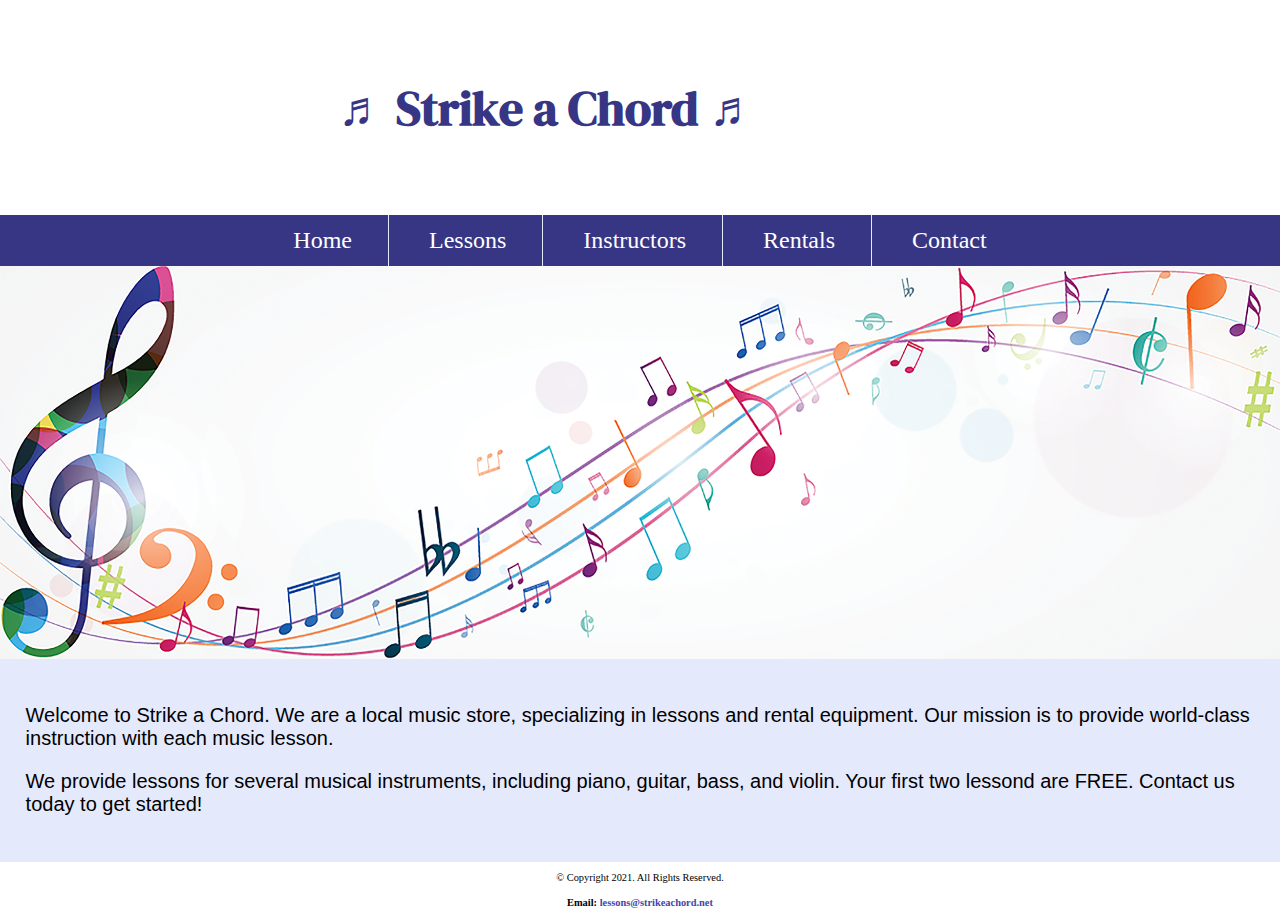
<file: lab 1/index.html>
<!DOCTYPE html>
<!--
    Student Name: Christian Morgan
    File Name: index.html>
    Date:9/14/22
-->
    <html lang="en" dir="ltr">
      <head>
        <meta charset="utf-8">
        <link rel="stylesheet" href="css/styles.css">
        <meta name="viewport" content="width=device-width, initial-scale=1.0">
        <link href="https://fonts.googleapis.com/css2?family=DM+Serif+Display:ital@1&family=Roboto&display=swap" rel="stylesheet">
        <link rel="shortcut icon" href=" images/favicon.ico">
        <link rel="icon" type="images/png" sizes="32x32" href="images/favicon-32.png">
        <link rel="apple-touch-icon" sizes="180x180" href="images/apple-touch-icon.png">
        <link rel="icon" sizes="192x192" href="images/android-chrome-192.png">
        <title>Strike a Chord: Home Page</title>
      </head>

      <body>
        <!-- Mobile Nav -->
        <nav class="mobile-nav">
          <div id="mobile-links">
            <a href="index.html">Home</a>
            <a href="lessons.html">Lessons</a>
            <a href="instructors.html">Instructors</a>
            <a href="rentals.html">Rentals</a>
            <a href="contact.html">Contact Us</a>
          </div>
            <a class="menu-icon" onclick="hamburger()">
            <div>&#9776;</div>
              </a>
        </nav>
        <header>
          <h1><span class="tab-desk">&#9836;</span> Strike a Chord <span class="tab-desk">&#9836;</span></h1>

        </header>
        <nav class="tab-desk">
          <ul>
            <li><a href="index.html">Home</a></li>
            <li><a href="Lessons.html">Lessons</a></li>
            <li><a href="instructors.html">Instructors</a> </li>
            <li><a href="rentals.html">Rentals</a></li>
            <li><a href="contact.html">Contact</a></li>
          </ul>
        </nav>
        <!--Hero Image -->
        <div  id="hero" class=tab-desktop>
          <img src="images/music-notes.png" alt="colorful music notes">
        </div>

      <!-- Use the main area to add the main content to the webpage -->
        <main>
            <div id="intro">
              <p> Welcome to Strike a Chord. We are a local music store, specializing
              in lessons and rental equipment. Our mission is to provide world-class
              instruction with each music lesson.</p>
              <p>We provide lessons for several musical instruments, including piano, guitar,
                bass, and violin. Your first two lessond are FREE.
                Contact us today to get started!</p>
            </div>


        </main>
        <footer>
          <p>&copy; Copyright 2021. All Rights Reserved.</p>
          <h4>Email: <a href="mailto:lessons@strikechord.net">lessons@strikeachord.net</a></h4>
        </footer>
        	<script src="script/script.js"></script>
      </body>
    </html>
</file>
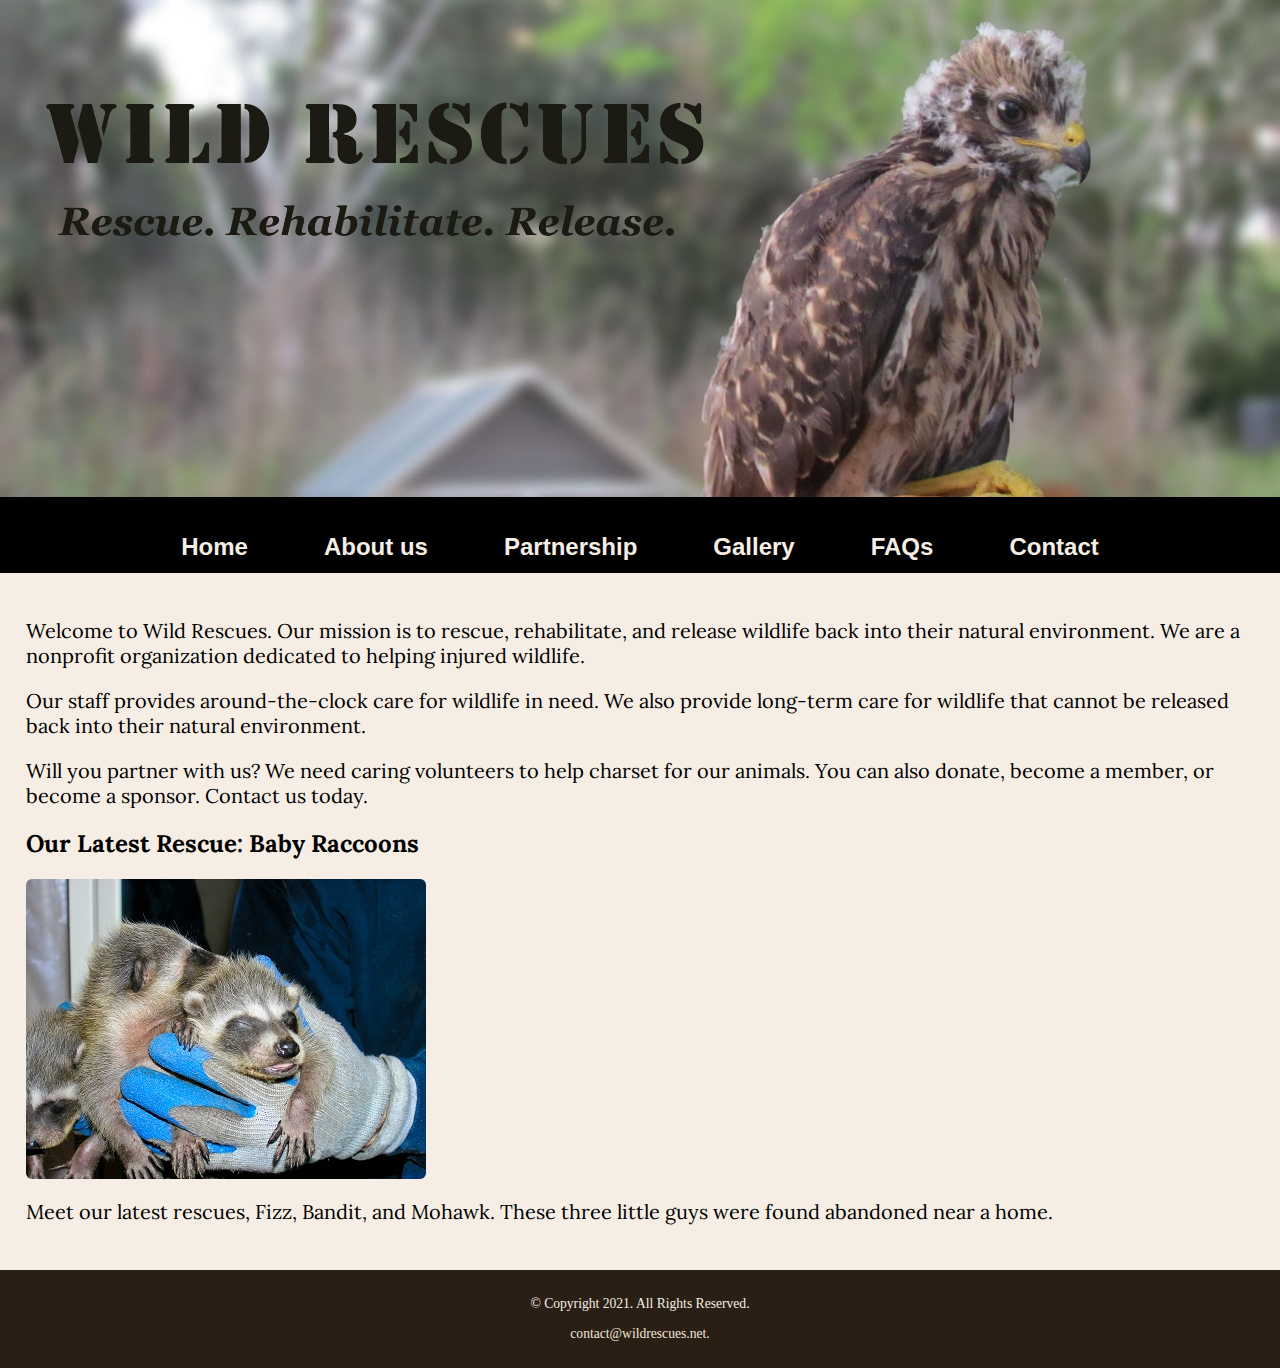
<file: lab 2/index.html>
<!DOCTYPE html>
<!--
    Student Name: Christian Morgan
    File Name: Home.html>
    Date:9/22/22
-->
    <html lang="en" dir="ltr">
      <head>
        <meta charset="utf-8">
        <link rel="stylesheet" href="css/styles.css">
        <link href="https://fonts.googleapis.com/css2?family=Emblema+One&family=Lora&display=swap" rel="stylesheet">
        <link rel="shortcut icon" href="images/favicon.ico">
        <link rel="icon" type="images/png" sizes="32x32" href="images/favicon-32.png">
        <link rel="apple-touch-icon" sizes="180x180" href="images/apple-touch-icon.png">
        <link rel="icon" sizes="192x192" href="images/android-chrome-192.png">
      </head>
        <title>Wild Rescues: Home</title>
      </head>
      <body>
        <!-- Mobile Nav -->
        <nav class="mobile-nav">
          <div id="menu-links">
            <a href="index.html">Home</a>
            <a href="About.html">About Us</a>
            <a href="partnership.html">Partnership</a>
            <a href="gallery.html">Gallery</a>
            <a href="faqs.html">FAQs</a>
            <a href="contact.html">Contact Us</a>
          </div>
          <a class="nav-icon" onclick="hamburger()">
            <div id="icon">&#9776;</div>
          </a>
        </nav>

        <div id=wrapper>
        <header>
          <a href="index.html"><img src="images/baby-hawk.jpg" alt="rescued baby hawk"</a>

        <div class="mobile">
          <h1> &#128062; Wild Rescues </h1>
          <h3> Rescue. Rehabilitate. Release </h3>
        </div>

        </header>
        <nav class="tab-desk">
          <ul>
            <li><a href="index.html">Home</a></li>
            <li><a href="about.html">About us</a></li>
            <li><a href="partnership.html">Partnership</a></li>
            <li><a href="gallery.html">Gallery</a></li>
            <li><a href="faqs.html">FAQs</a></li>
            <li><a href="contact.html">Contact</a></li>
          </ul>
        </nav>

      <!-- Use the main area to add the main content to the webpage -->
        <main>
          <div id="welcome">
            <p>Welcome to Wild Rescues. Our mission is to rescue, rehabilitate,
            and release wildlife back into their natural environment. We are a
            nonprofit organization dedicated to helping injured wildlife. </p>
            <p>Our staff provides around-the-clock care for wildlife in need. We
            also provide long-term care for wildlife that cannot be released back into
            their natural environment.</p>
            <p>Will you partner with us? We need caring volunteers to help charset
            for our animals. You can also donate, become a member, or become a
             sponsor. Contact us today.</p>
           </div>
           <div id="Latest">
             <h2>Our Latest Rescue: Baby Raccoons</h2>
              <img src="images/baby-raccoons.jpg" alt="hands holding three baby raccoons" class= "round">
              <p>Meet our latest rescues, Fizz, Bandit, and Mohawk. These three little guys were found abandoned near a home.</p>

        </main>
        <footer>
          <p>&copy; Copyright 2021. All Rights Reserved.</p>
          <p><a href="mailto:contact@wildrescues.net">contact@wildrescues.net.</a></p>
        </footer>
      </div>
          <script src="scripts/script.js"></script>
      </body>
    </html>
</file>
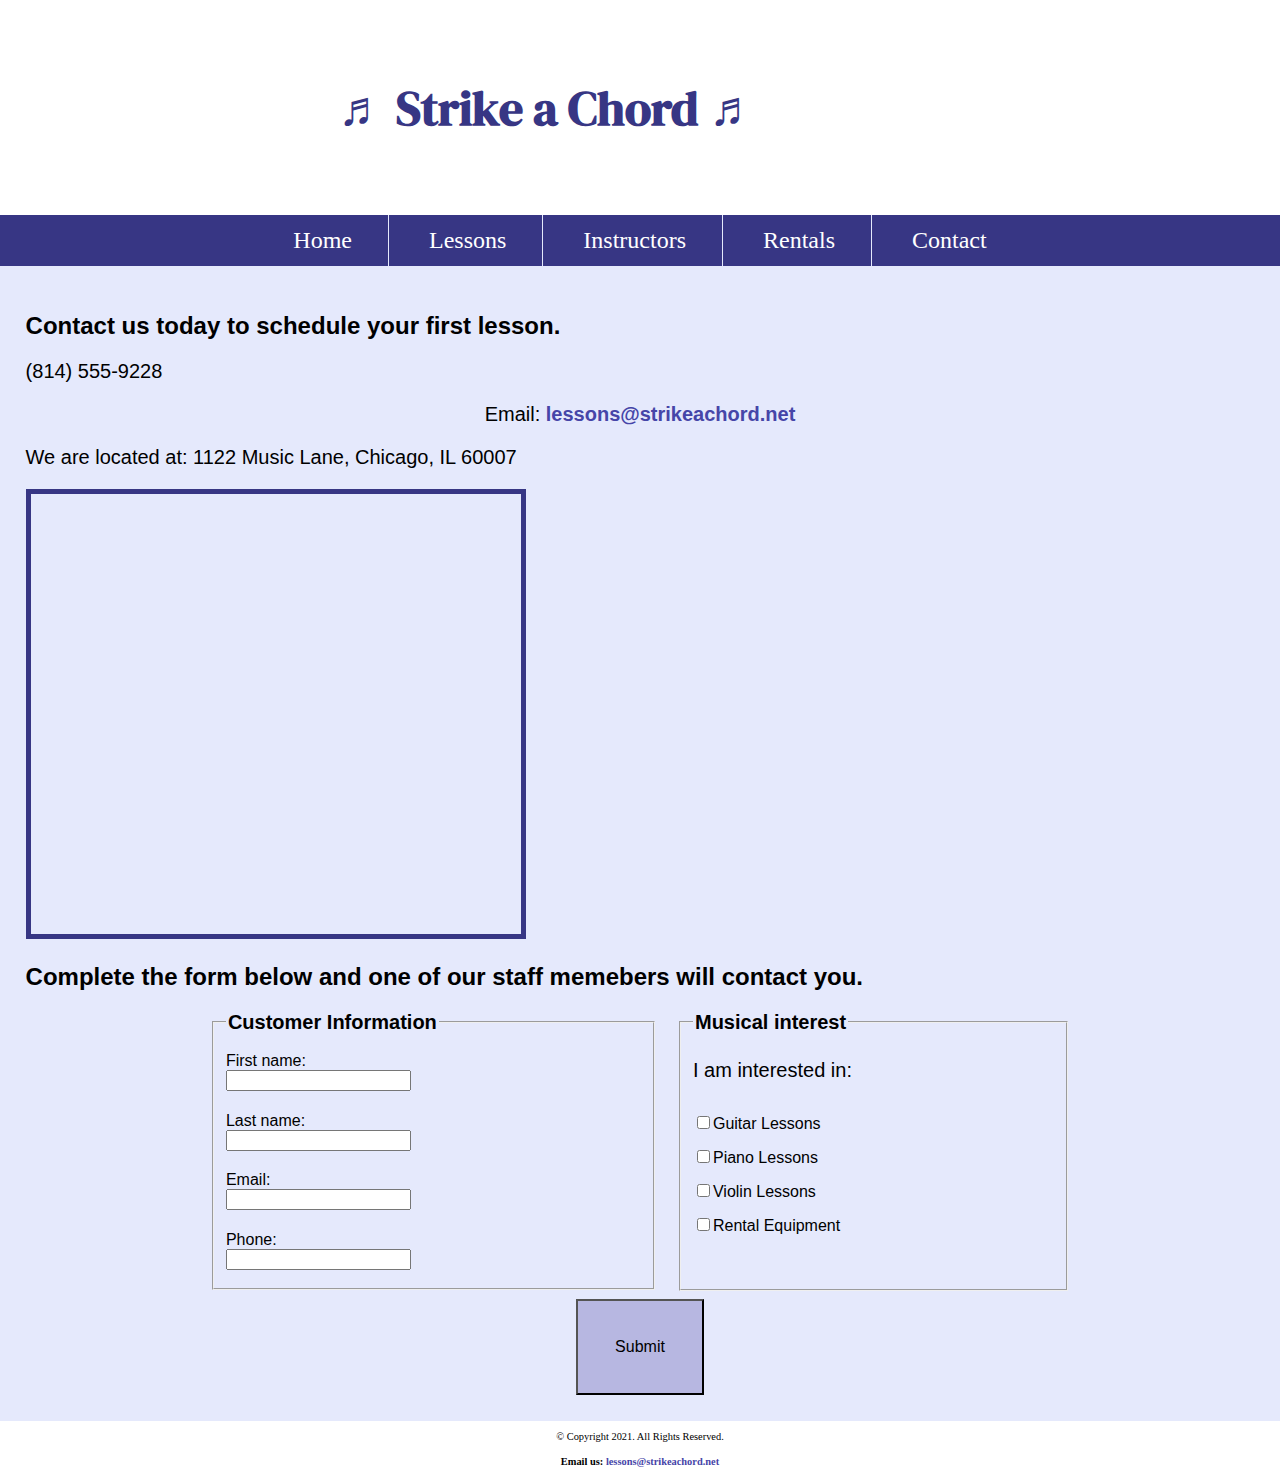
<file: lab 1/contact.html>
<!DOCTYPE html>
<!--
    Student Name: Christian Morgan
    File Name: Contact.html>
    Date:9/22/22
-->
    <html lang="en" dir="ltr">
      <head>
        <meta charset="utf-8">
        <link rel="stylesheet" href="css/styles.css">
        <meta name="viewport" content="width=device-width, initial-scale=1.0">
        <link href="https://fonts.googleapis.com/css2?family=DM+Serif+Display:ital@1&family=Roboto&display=swap" rel="stylesheet">
        <link rel="shortcut icon" href=" images/favicon.ico">
        <link rel="icon" type="images/png" sizes="32x32" href="images/favicon-32.png">
        <link rel="apple-touch-icon" sizes="180x180" href="images/apple-touch-icon.png">
        <link rel="icon" sizes="192x192" href="images/android-chrome-192.png">
        <title>Strike a Chord: Contact</title>

      </head>
      <body>
        <!-- Mobile Nav -->
        <nav class="mobile-nav">
          <div id="mobile-links">
            <a href="index.html">Home</a>
            <a href="lessons.html">Lessons</a>
            <a href="instructors.html">Instructors</a>
            <a href="rentals.html">Rentals</a>
            <a href="contact.html">Contact Us</a>
          </div>
          <a class="menu-icon" onclick="hamburger()">
            <div>&#9776;</div>
          </a>
        </nav>
        <header>
          <h1><span class="tab-desk">&#9836;</span> Strike a Chord <span class="tab-desk">&#9836;</span></h1>
        </header>
        <nav class="tab-desk">
          <ul>
            <li><a href="index.html">Home</a></li>
            <li><a href="Lessons.html">Lessons</a></li>
            <li><a href="instructors.html">Instructors</a></li>
            <li><a href="rentals.html">Rentals</a></li>
            <li><a href="contact.html">Contact</a></li>
          </ul>
        </nav>

      <!-- Use the main area to add the main content to the webpage -->
        <main>
          <div id="contact" class=tab-desktop>
            <h2>Contact us today to schedule your first lesson.</h2>
            <p class="tel-link mobile"><a href="tel:8145559228">(814) 555-9228</a></p>
            <p class="tab-desk">(814) 555-9228</p>
            <p class="email-link"> Email: <a href="mailto:lessons@strikechord.net">lessons@strikeachord.net</a></p>
            <p>We are located at: 1122 Music Lane, Chicago, IL 60007</p>
            <iframe src="https://www.google.com/maps/embed?pb=!1m18!1m12!1m3!1d47430.57874990645!2d-88.027712447771!3d42.012911028049
            02!2m3!1f0!2f0!3f0!3m2!1i1024!2i768!4f13.1!3m3!1m2!1s0x880fb1c87fb312c1%3A0x74fc2bccb9ea251e!2sElk%20Grove%20Village%2C%20
            IL%2060007!5e0!3m2!1sen!2sus!4v1663879519491!5m2!1sen!2sus" width="600" height="450" class="map" allowfullscreen="" loading="lazy" referrerpolicy="no-referrer-when-downgrade"></iframe>
          </div>

          <div id="form">
            <h2> Complete the form below and one of our staff memebers will contact you.</h2>
            <form class="form-grid"><!-- Start Form -->
              <fieldset>
                <legend>Customer Information </legend>
                <label for="fName">First name:</label>
                <input type="text" name="fName" id="fName">

                <label for="lName">Last name:</label>
                <input type="text" name="lName" id="lName">

                <label for="email">Email:</label>
                <input type="email" name="email" id="email">

                <label for="phone">Phone:</label>
                <input type="tel" name="phone" id="phone">
              </fieldset>

              <fieldset>
                <legend>Musical interest </legend>
                <p> I am interested in:</p>

                <label for="guitarles"><input type="checkbox" name="interest"
                  id="guitarles" value="Guitar Lessons">Guitar Lessons</label>

                <label for="pianoles"><input type="checkbox" name="interest"
                  id="pianoles" value="Piano Lessons">Piano Lessons</label>

                <label for="violinles"><input type="checkbox" name="interest"
                  id="violinles" value="Violin Lessons">Violin Lessons</label>

                <label for="rent"><input type="checkbox" name="interest"
                  id="rent" value="Rental Equipment">Rental Equipment</label>

              </fieldset>
            </form>
          </div>

          <input type="submit" id="submit" value="Submit" class= "btn">
        </main>
        <footer>
          <p>&copy; Copyright 2021. All Rights Reserved.</p>
          <h4> Email us: <a href="mailto:lessons@strikechord.net">lessons@strikeachord.net</a></h4>
        </footer>
        <script src="script/script.js"></script>
      </body>
    </html>
</file>
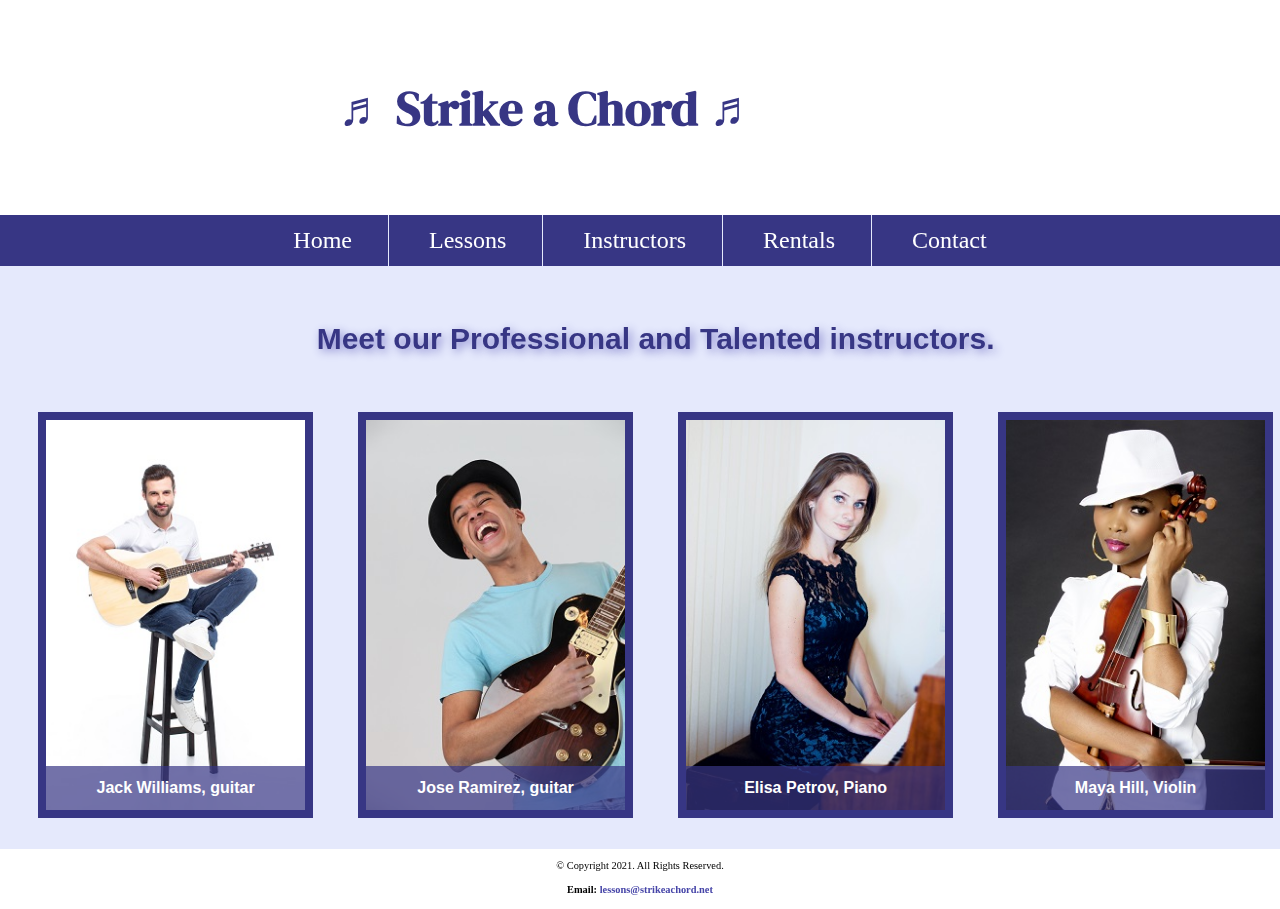
<file: lab 1/instructors.html>
<!DOCTYPE html>
<!--
    Student Name: Christian Morgan
    File Name: template.html>
    Date:9/14/22
-->
    <html lang="en" dir="ltr">
      <head>
        <meta charset="utf-8">
        <link rel="stylesheet" href="css/styles.css">
        <meta name="viewport" content="width=device-width, initial-scale=1.0">
        <link href="https://fonts.googleapis.com/css2?family=DM+Serif+Display:ital@1&family=Roboto&display=swap" rel="stylesheet">
        <link rel="shortcut icon" href="images/favicon.ico">
        <link rel="icon" type="images/png" sizes="32x32" href="images/favicon-32.png">
        <link rel="apple-touch-icon" sizes="180x180" href="images/apple-touch-icon.png">
        <link rel="icon" sizes="192x192" href="images/android-chrome-192.png">
        <title>Strike a Chord: Template</title>
      </head>
      <body>
        <!-- Mobile Nav -->
        <nav class="mobile-nav">
          <div id="mobile-links">
            <a href="index.html">Home</a>
            <a href="lessons.html">Lessons</a>
            <a href="instructors.html">Instructors</a>
            <a href="rentals.html">Rentals</a>
            <a href="contact.html">Contact Us</a>
          </div>
          <a class="menu-icon" onclick="hamburger()">
            <div>&#9776;</div>
          </a>
        </nav>
        <header>
          <h1><span class="tab-desk">&#9836;</span> Strike a Chord <span class="tab-desk">&#9836;</span></h1>
        </header>
        <nav class="tab-desk">
          <ul>
            <li><a href="index.html">Home</a></li>
            <li><a href="Lessons.html">Lessons</a></li>
            <li><a href="instructors.html">Instructors</a></li>
            <li><a href="rentals.html">Rentals</a></li>
            <li><a href="contact.html">Contact</a></li>
          </ul>
        </nav>

      <!-- Use the main area to add the main content to the webpage -->
        <main class="grid">
          <aside>
              <p> Meet our Professional and Talented instructors.</p>
          </aside>
          <figure>
            <img src="images/guitar-instructor.jpg" alt="guitar instructor">
            <figcaption>Jack Williams, guitar</figcaption>
          </figure>

          <figure>
            <img src="images/electric-guitar-instructor.jpg" alt="electric guitar instructor">
            <figcaption>Jose Ramirez, guitar</figcaption>
          </figure>

          <figure>
            <img src="images/piano-instructor.jpg" alt="Piano instructor">
            <figcaption> Elisa Petrov, Piano</figcaption>
          </figure>

          <figure>
            <img src="images/violin-instructor.jpg" alt="Violin instructor">
            <figcaption>Maya Hill, Violin </figcaption>
          </figure>
        </main>
        <footer>
          <p>&copy; Copyright 2021. All Rights Reserved.</p>
          <h4>Email: <a href="mailto:lessons@strikechord.net">lessons@strikeachord.net</a></h4>
        </footer>
        	<script src="script/script.js"></script>
      </body>
    </html>
</file>
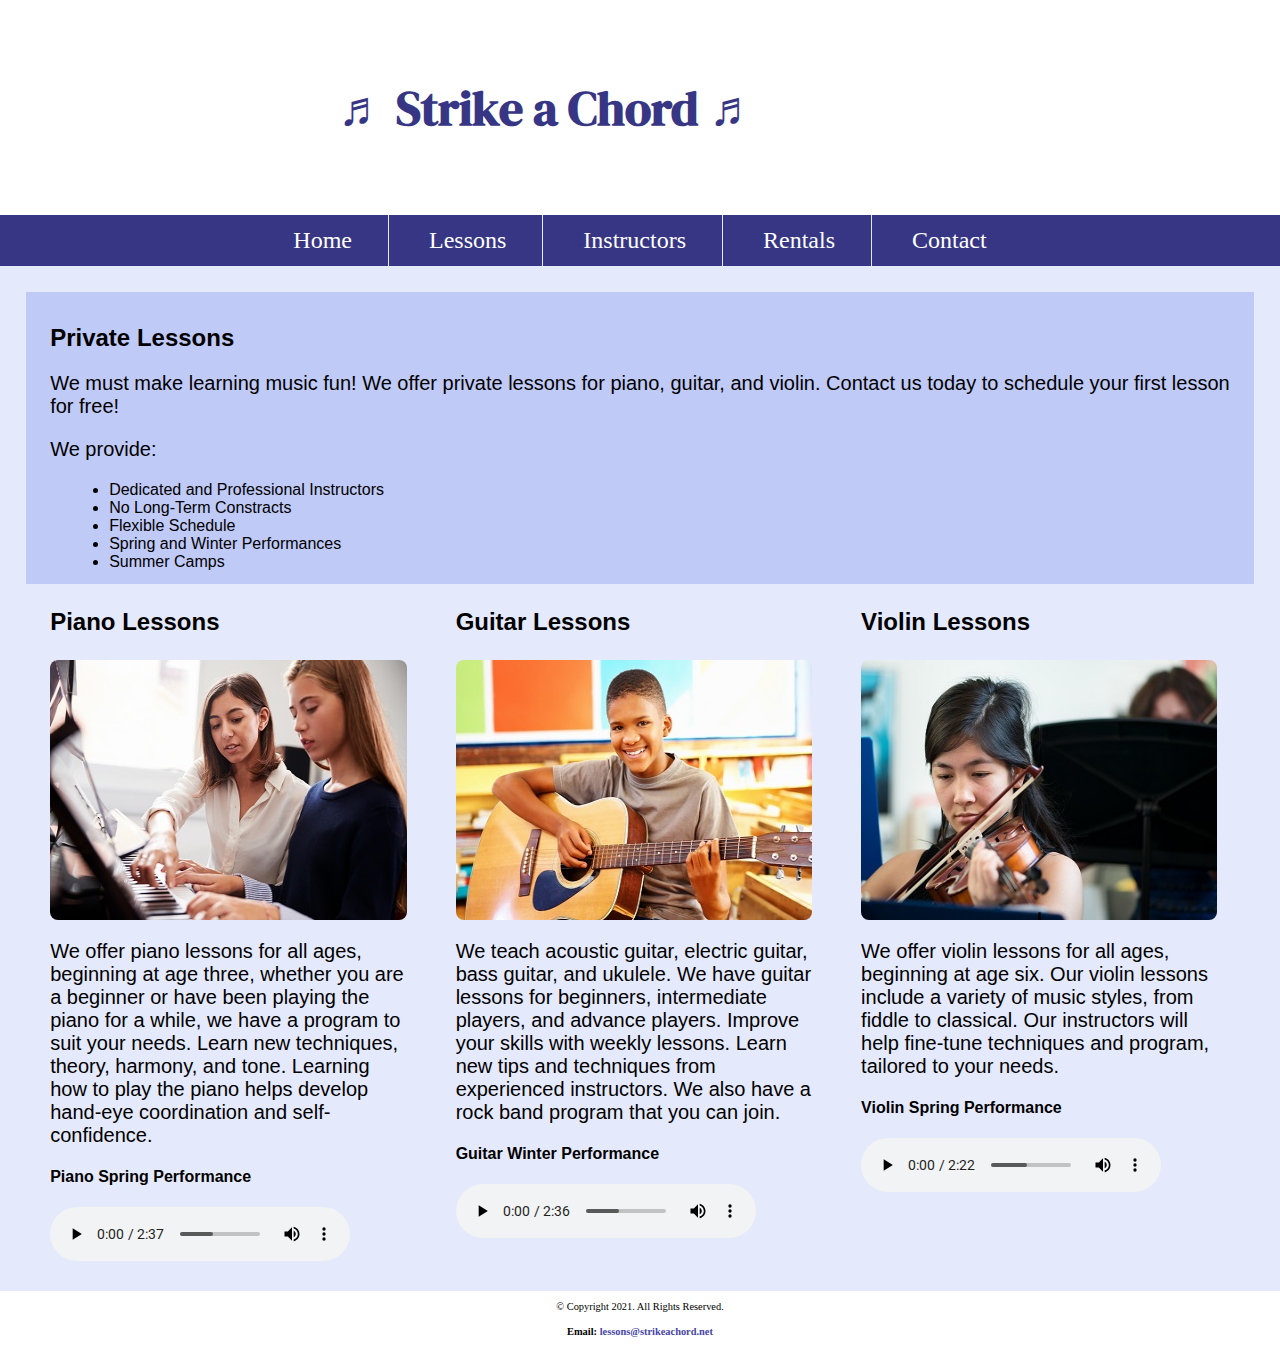
<file: lab 1/lessons.html>
<!DOCTYPE html>
<!--
    Student Name: Christian Morgan
    File Name: Lessons.html>
    Date:9/14/22
-->
    <html lang="en" dir="ltr">
      <head>
        <meta charset="utf-8">
        <link rel="stylesheet" href="css/styles.css">
        <meta name="viewport" content="width=device-width, initial-scale=1.0">
        <link href="https://fonts.googleapis.com/css2?family=DM+Serif+Display:ital@1&family=Roboto&display=swap" rel="stylesheet">
        <link rel="shortcut icon" href=" images/favicon.ico">
        <link rel="icon" type="images/png" sizes="32x32" href="images/favicon-32.png">
        <link rel="apple-touch-icon" sizes="180x180" href="images/apple-touch-icon.png">
        <link rel="icon" sizes="192x192" href="images/android-chrome-192.png">
        <title>Strike a Chord: Lessons</title>
      </head>
      <body>
        <!-- Mobile Nav -->
        <nav class="mobile-nav">
          <div id="mobile-links">
            <a href="index.html">Home</a>
            <a href="lessons.html">Lessons</a>
            <a href="instructors.html">Instructors</a>
            <a href="rentals.html">Rentals</a>
            <a href="contact.html">Contact Us</a>
          </div>
          <a class="menu-icon" onclick="hamburger()">
            <div>&#9776;</div>
          </a>
        </nav>
        <header>
          <h1><span class="tab-desk">&#9836;</span> Strike a Chord <span class="tab-desk">&#9836;</span></h1>
        </header>
        <nav class="tab-desk">
          <ul>
          <li><a href="index.html">Home</a></li>
          <li><a href="Lessons.html">Lessons</a></li>
          <li><a href="instructors.html">Instructors</a></li>
          <li><a href="rentals.html">Rentals</a></li>
          <li><a href="contact.html">Contact</a></li>
        </ul>
        </nav>

      <!-- Use the main area to add the main content to the webpage -->
        <main>
          <section id="info" class="tab-desktop">
            <h2>Private Lessons</h2>
              <p>We must make learning music fun! We offer private lessons for piano, guitar,
                and violin. Contact us today to schedule your first lesson for free! </p>
              <p>We provide:</p>
              <ul>
                  <li>Dedicated and Professional Instructors</li>
                  <li>No Long-Term Constracts</li>
                  <li>Flexible Schedule</li>
                  <li>Spring and Winter Performances</li>
                  <li>Summer Camps</li>
              </ul>
          </section>
          <section id="piano">
            <h3>Piano Lessons</h3>
              <img src="images/piano-lesson.jpg" alt="piano teacher and student sitting at the piano"
              height="260" width="400" class="round">
              <p>We offer piano lessons for all ages, beginning at age three, whether you are a beginner or have been
                playing the piano for a while, we have a program to suit your needs. Learn new techniques, theory, harmony,
                and tone. Learning how to play the piano helps develop hand-eye coordination and self-confidence.</p>

              <h4> Piano Spring Performance </h4>
                <audio controls="controls">
                  <source src="media/piano.mp3" type="audio/mp3">
                  <source src="media/piano.ogg" type="audio/ogg">
                  <p>Your browser does not support the audio element. </p>
                </audio>

          </section>
          <section id="guitar">
              <h3>Guitar Lessons</h3>
                <img src="images/child-guitar.jpg" alt="child with smile holding a guitar." height="260" width="400" class="round">
                <p>We teach acoustic guitar, electric guitar, bass guitar, and ukulele. We have guitar lessons for beginners,
                  intermediate players, and advance players. Improve your skills with weekly lessons. Learn new tips and
                  techniques from experienced instructors. We also have a rock band program that you can join.</p>

                  <h4> Guitar Winter Performance </h4>
                    <audio controls="controls">
                      <source src="media/guitar.mp3" type="audio/mp3">
                      <source src="media/guitar.ogg" type="audio/ogg">
                      <p>Your browser does not support the audio element. </p>
                    </audio>
          </section>
          <section id="violin">
            <h3>Violin Lessons</h3>
              <img src="images/woman-violin.jpg" alt="woman playing the violin." height="260" width="400" class="round">
              <p>We offer violin lessons for all ages, beginning at age six. Our violin lessons include
              a variety of music styles, from fiddle to classical. Our instructors will help fine-tune
              techniques and program, tailored to your needs.</p>

              <h4> Violin Spring Performance </h4>
                <audio controls="controls">
                  <source src="media/violin.mp3" type="audio/mp3">
                  <source src="media/guitar.ogg" type="audio/ogg">
                  <p>Your browser does not support the audio element. </p>
                </audio>
          </section>
        </main>
        <footer>
          <p>&copy; Copyright 2021. All Rights Reserved.</p>
          <h4>Email: <a href="mailto:lessons@strikechord.net">lessons@strikeachord.net</a></h4>
        </footer>
        		<script src="script/script.js"></script>
      </body>
    </html>
</file>
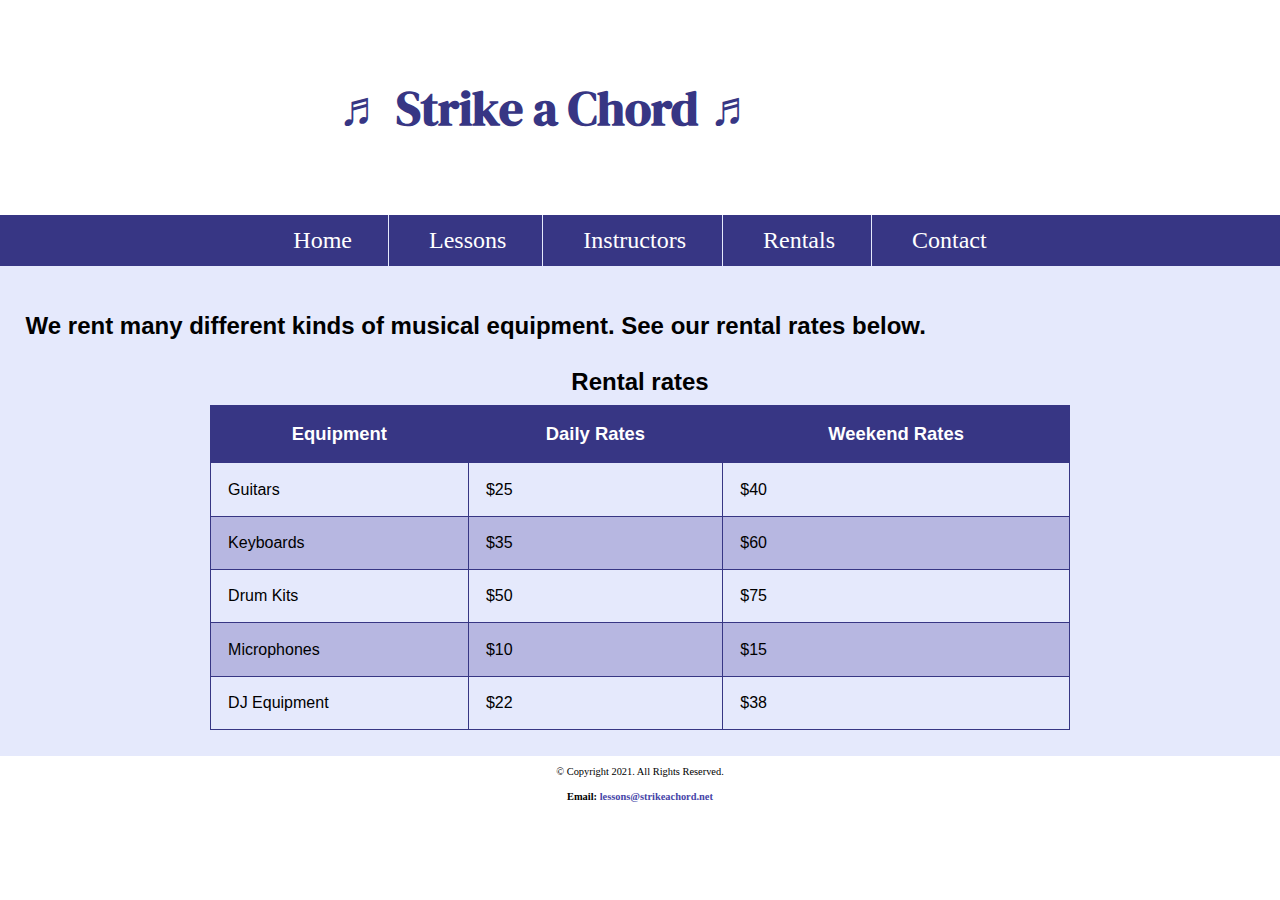
<file: lab 1/rentals.html>
<!DOCTYPE html>
<!--
    Student Name: Christian Morgan
    File Name: rental.html>
    Date:9/14/22
-->
    <html lang="en" dir="ltr">
      <head>
        <meta charset="utf-8">
        <link rel="stylesheet" href="css/styles.css">
        <meta name="viewport" content="width=device-width, initial-scale=1.0">
        <link href="https://fonts.googleapis.com/css2?family=DM+Serif+Display:ital@1&family=Roboto&display=swap" rel="stylesheet">
        <link rel="shortcut icon" href=" images/favicon.ico">
        <link rel="icon" type="images/png" sizes="32x32" href="images/favicon-32.png">
        <link rel="apple-touch-icon" sizes="180x180" href="images/apple-touch-icon.png">
        <link rel="icon" sizes="192x192" href="images/android-chrome-192.png">
        <title>Strike a Chord: Template</title>
      </head>
      <body>
        <!-- Mobile Nav -->
        <nav class="mobile-nav">
          <div id="mobile-links">
            <a href="index.html">Home</a>
            <a href="lessons.html">Lessons</a>
            <a href="instructors.html">Instructors</a>
            <a href="rentals.html">Rentals</a>
            <a href="contact.html">Contact Us</a>
          </div>
          <a class="menu-icon" onclick="hamburger()">
            <div>&#9776;</div>
          </a>
        </nav>
        <header>
          <h1><span class="tab-desk">&#9836;</span> Strike a Chord <span class="tab-desk">&#9836;</span></h1>
        </header>
        <nav class="tab-desk">
          <ul>
            <li><a href="index.html">Home</a></li>
            <li><a href="Lessons.html">Lessons</a></li>
            <li><a href="instructors.html">Instructors</a></li>
            <li><a href="rentals.html">Rentals</a></li>
            <li><a href="contact.html">Contact</a></li>
          </ul>
        </nav>

      <!-- Use the main area to add the main content to the webpage -->
        <main>
          <div id="rental">
            <h2> We rent many different kinds of musical equipment. See our rental rates below.</h2>
          </div>

          <table>
            <caption> Rental rates
            </caption>

        <tr>
          <!-- Row 1 -->
          <th>Equipment</th>
          <th>Daily Rates</th>
          <th>Weekend Rates</th>
        </tr>

        <tr>
          <!-- Row 2 -->
          <td>Guitars</td>
          <td>$25</td>
          <td>$40</td>
        </tr>

        <tr>
          <!-- Row 3 -->
          <td>Keyboards</td>
          <td>$35</td>
          <td>$60</td>
        </tr>

        <tr>
          <!-- Row 4 -->
          <td>Drum Kits</td>
          <td>$50</td>
          <td>$75</td>
        </tr>

          <tr>
            <!-- Row 5 -->
            <td>Microphones</td>
            <td>$10</td>
            <td>$15</td>
          </tr>

          <tr>
            <!-- Row 6 -->
            <td>DJ Equipment</td>
            <td>$22</td>
            <td>$38</td>
          </tr>
        </table>
        </main>
        <footer>
          <p>&copy; Copyright 2021. All Rights Reserved.</p>
          <h4>Email: <a href="mailto:lessons@strikechord.net">lessons@strikeachord.net</a></h4>
        </footer>
        	<script src="script/script.js"></script>
      </body>
    </html>
</file>
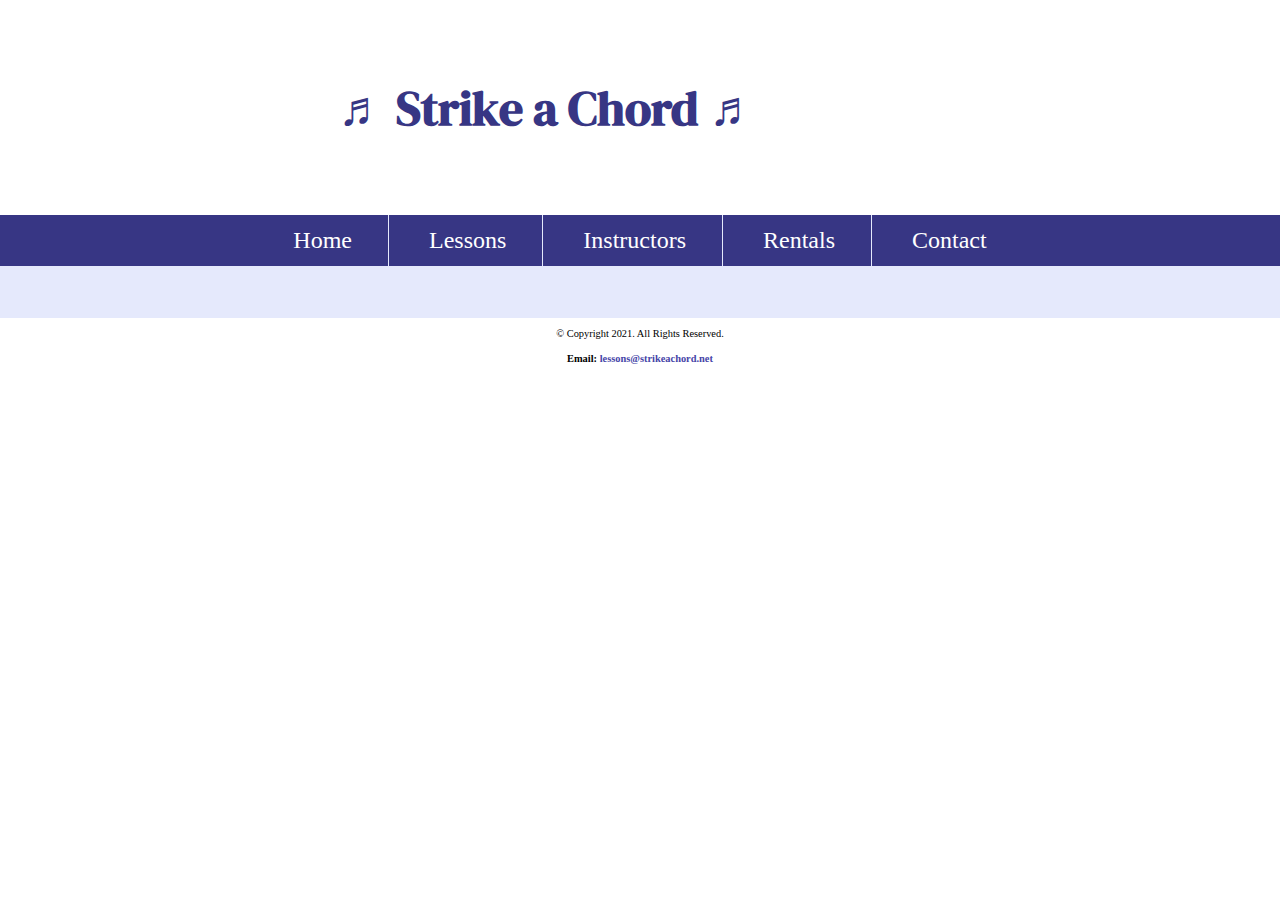
<file: lab 1/template.html>
<!DOCTYPE html>
<!--
    Student Name: Christian Morgan
    File Name: template.html>
    Date:9/14/22
-->
    <html lang="en" dir="ltr">
      <head>
        <meta charset="utf-8">
        <link rel="stylesheet" href="css/styles.css">
        <meta name="viewport" content="width=device-width, initial-scale=1.0">
        <link href="https://fonts.googleapis.com/css2?family=DM+Serif+Display:ital@1&family=Roboto&display=swap" rel="stylesheet">
        <link rel="shortcut icon" href=" images/favicon.ico">
        <link rel="icon" type="images/png" sizes="32x32" href="images/favicon-32.png">
        <link rel="apple-touch-icon" sizes="180x180" href="images/apple-touch-icon.png">
        <link rel="icon" sizes="192x192" href="images/android-chrome-192.png">
        <title>Strike a Chord: Template</title>
      </head>
      <body>
        <!-- Mobile Nav -->
        <nav class="mobile-nav">
          <div id="mobile-links">
            <a href="index.html">Home</a>
            <a href="lessons.html">Lessons</a>
            <a href="instructors.html">Instructors</a>
            <a href="rentals.html">Rentals</a>
            <a href="contact.html">Contact Us</a>
          </div>
          <a class="menu-icon" on click="hamburger()">
            <div>&#9776;</div>
          </a>
        </nav>
        <header>
          <h1><span class="tab-desk">&#9836;</span> Strike a Chord <span class="tab-desk">&#9836;</span></h1>
        </header>
        <nav class="tab-desk">
          <ul>
            <li><a href="index.html">Home</a></li>
            <li><a href="Lessons.html">Lessons</a></li>
            <li><a href="instructors.html">Instructors</a></li>
            <li><a href="rentals.html">Rentals</a></li>
            <li><a href="contact.html">Contact</a></li>
          </ul>
        </nav>

      <!-- Use the main area to add the main content to the webpage -->
        <main>
          <div>

          </div>
        </main>
        <footer>
          <p>&copy; Copyright 2021. All Rights Reserved.</p>
          <h4>Email: <a href="mailto:lessons@strikechord.net">lessons@strikeachord.net</a></h4>
        </footer>
        		<script src="script/script.js"></script>
      </body>
    </html>
</file>
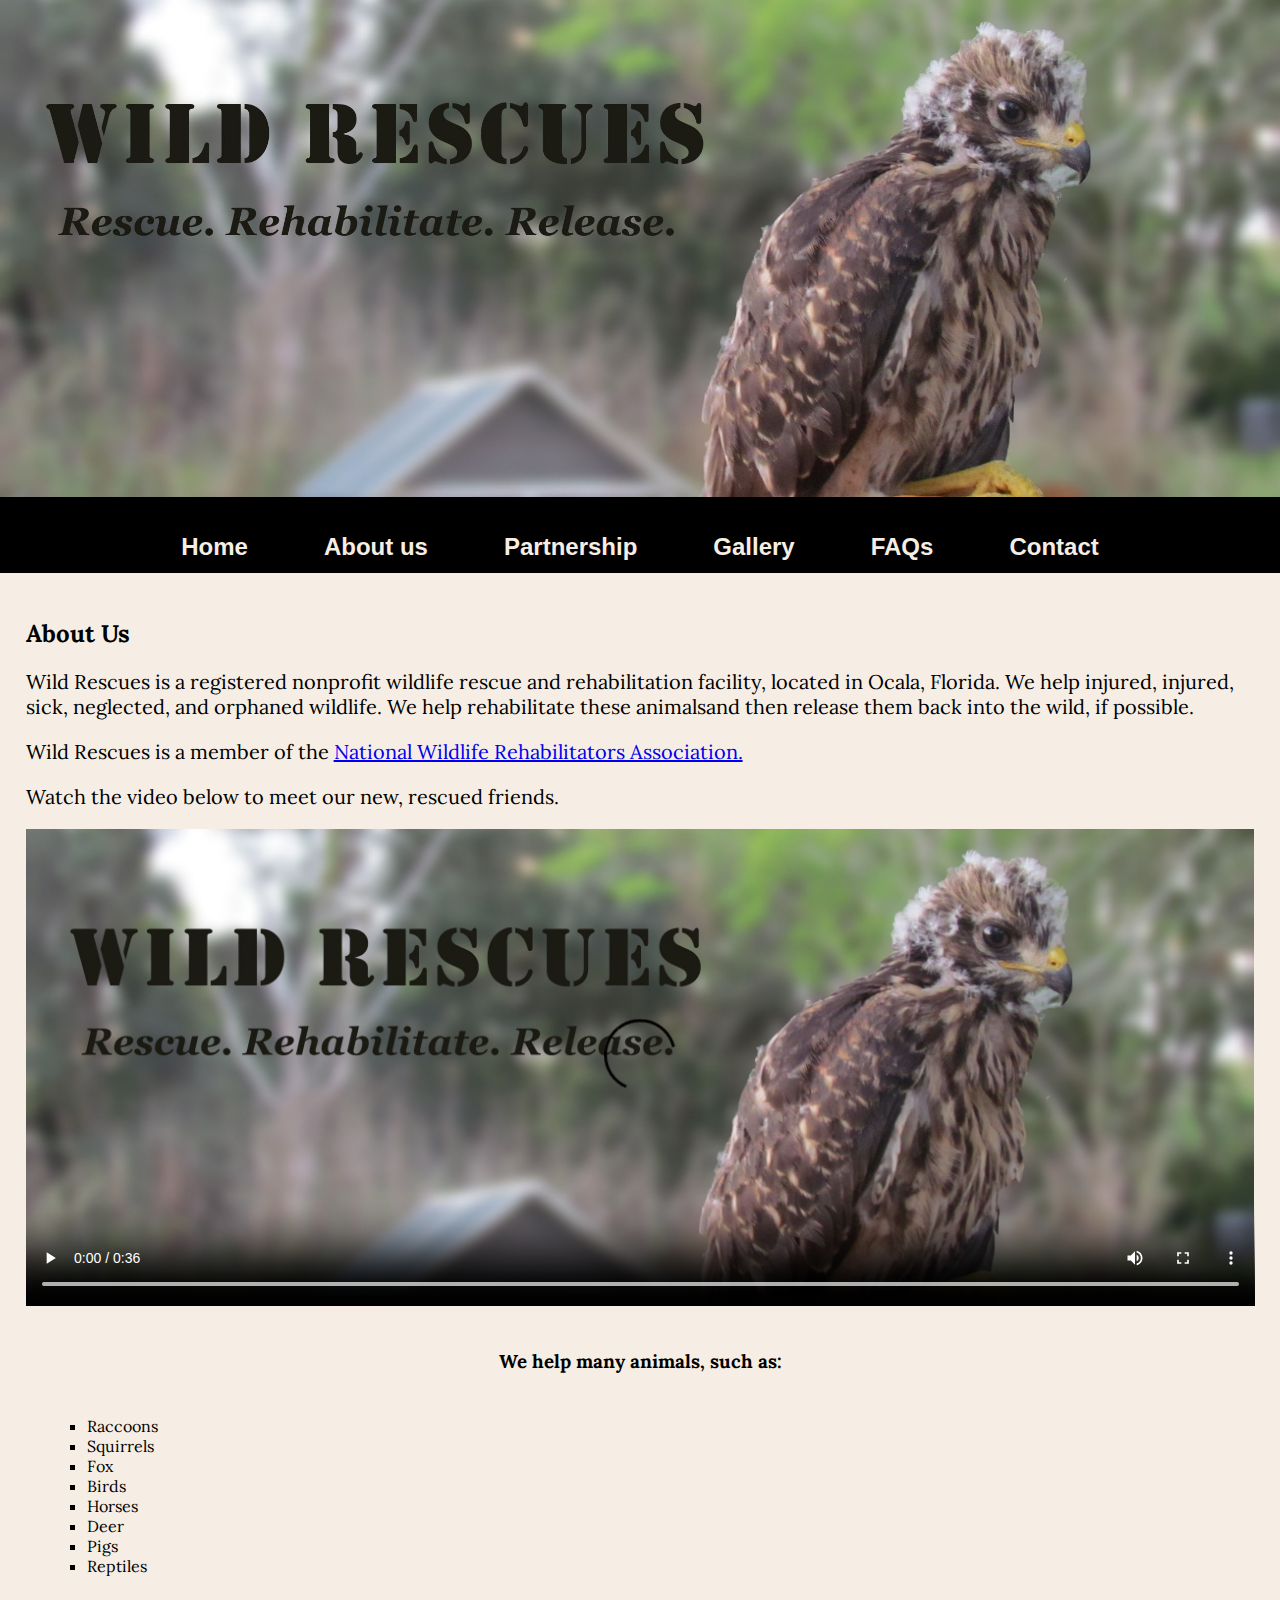
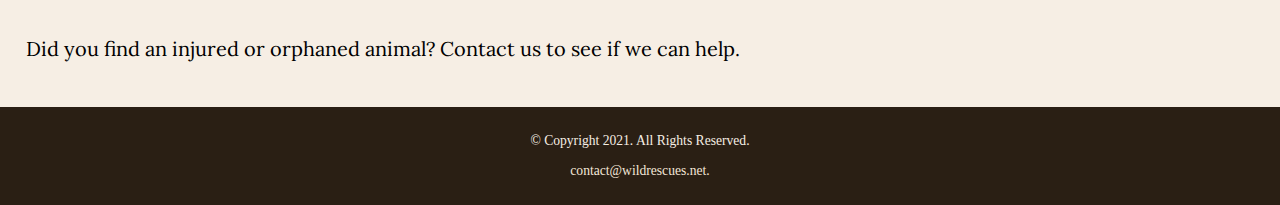
<file: lab 2/about.html>
<!DOCTYPE html>
<!--
    Student Name: Christian Morgan
    File Name: About.html>
    Date:9/22/22
-->
    <html lang="en" dir="ltr">
      <head>
        <meta charset="utf-8">
        <link rel="stylesheet" href="css/styles.css">
        <link href="https://fonts.googleapis.com/css2?family=Emblema+One&family=Lora&display=swap" rel="stylesheet">
        <link rel="shortcut icon" href="images/favicon.ico">
        <link rel="icon" type="images/png" sizes="32x32" href="images/favicon-32.png">
        <link rel="apple-touch-icon" sizes="180x180" href="images/apple-touch-icon.png">
        <link rel="icon" sizes="192x192" href="images/android-chrome-192.png">
        <title>Wild Rescues: About Us</title>
      </head>
      <body>
        <!-- Mobile Nav -->
        <nav class="mobile-nav">
          <div id="menu-links">
            <a href="index.html">Home</a>
            <a href="About.html">About Us</a>
            <a href="partnership.html">Partnership</a>
            <a href="gallery.html">Gallery</a>
            <a href="faqs.html">FAQs</a>
            <a href="contact.html">Contact Us</a>
          </div>
          <a class="nav-icon" onclick="hamburger()">
            <div id="icon">&#9776;</div>
          </a>
        </nav>

        <div id=wrapper>
        <header>
            <a href=index.html><img src="images/baby-hawk.jpg" alt="rescued baby hawk" </a>
            <div class="mobile">
              <h1> &#128062; Wild Rescues </h1>
              <h3> Rescue. Rehabilitate. Release </h3>
            </div>
        </header>
        <nav class="tab-desk">
          <ul>
            <li><a href="index.html">Home</a></li>
            <li><a href="about.html">About us</a></li>
            <li><a href="partnership.html">Partnership</a></li>
            <li><a href="gallery.html">Gallery</a></li>
            <li><a href="faqs.html">FAQs</a></li>
            <li><a href="contact.html">Contact</a></li>
          </ul>
        </nav>

      <!-- Use the main area to add the main content to the webpage -->
        <main>
          <div id="info">
            <h2>About Us</h2>
              <p>Wild Rescues is a registered nonprofit wildlife rescue and rehabilitation
              facility, located in Ocala, Florida. We help injured, injured, sick, neglected,
              and orphaned wildlife. We help rehabilitate these animalsand then release them back
              into the wild, if possible.</p>
              <p>Wild Rescues is a member of the <a href="https://www.nrawildlife.org/">National Wildlife Rehabilitators Association.</a></p>
                <p> Watch the video below to meet our new, rescued friends.</p>
                  <video controls="controls" poster="images/baby-hawk.jpg">
                    <source src="media/wildrescues.mp4" type="audio/mp4">
                    <source src="media/wildrescues.webm" type="audio/webm">
                    <track src="media/captions.vtt" kind="captions" srclang="en" label="Captions">
                    <track src="descriptions.vtt" kind="descriptions" srclang="en" label="English Descriptions">
                      <p>Your browser does not support the video element.</p>

                  </video>

              <h3>We help many animals, such as:</h3>
                <ul>
                  <li>Raccoons</li>
                  <li>Squirrels</li>
                  <li>Fox</li>
                  <li>Birds</li>
                  <li>Horses</li>
                  <li>Deer</li>
                  <li>Pigs</li>
                  <li>Reptiles</li>
                </ul>
                <br>
                <br>
                <p>Did you find an injured or orphaned animal? Contact us to see if we can help.</p>

          </div>

        </main>
        <footer>
          <p>&copy; Copyright 2021. All Rights Reserved.</p>
          <p><a href="mailto:contact@wildrescues.net">contact@wildrescues.net.</a></p>
        </footer>
        </div>
            <script src="scripts/script.js"></script>
      </body>
    </html>
</file>
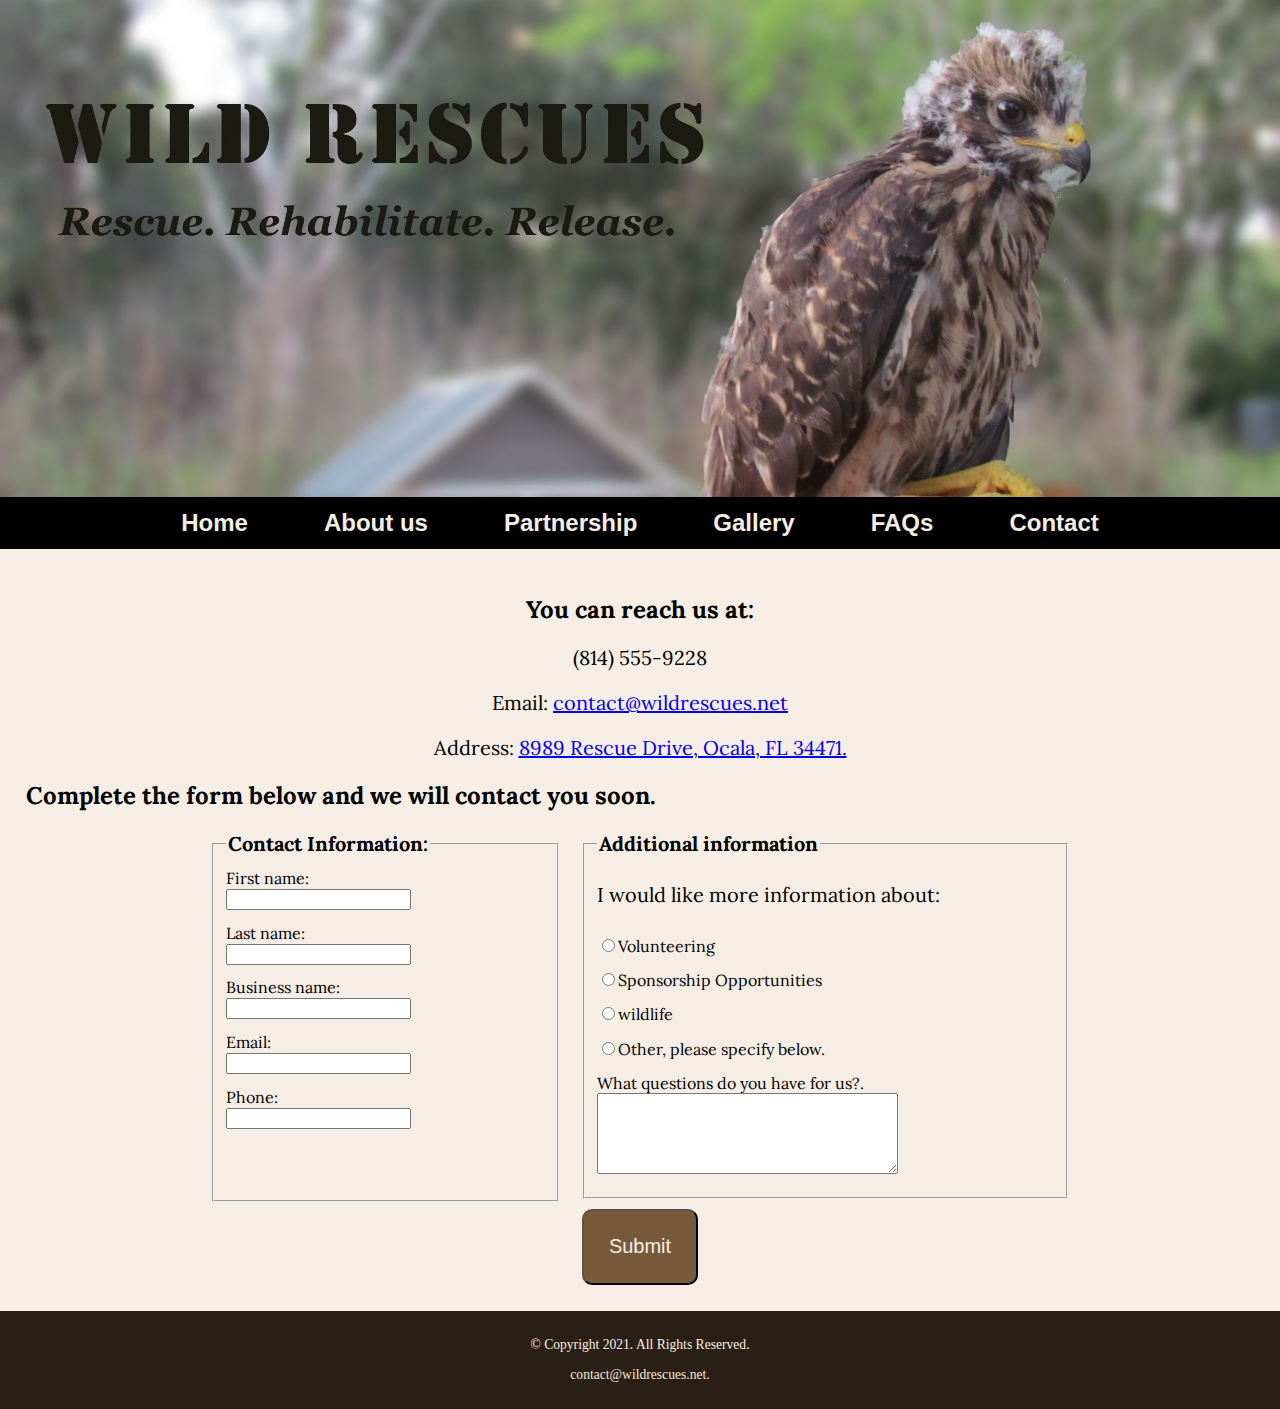
<file: lab 2/contact.html>
<!DOCTYPE html>
<!--
    Student Name: Christian Morgan
    File Name: contact.html>
    Date:9/22/22
-->
    <html lang="en" dir="ltr">
      <head>
        <meta charset="utf-8">
        <link rel="stylesheet" href="css/styles.css">
        <link href="https://fonts.googleapis.com/css2?family=Emblema+One&family=Lora&display=swap" rel="stylesheet">
        <link rel="shortcut icon" href="images/favicon.ico">
        <link rel="icon" type="images/png" sizes="32x32" href="images/favicon-32.png">
        <link rel="apple-touch-icon" sizes="180x180" href="images/apple-touch-icon.png">
        <link rel="icon" sizes="192x192" href="images/android-chrome-192.png">
        <title>Wild Rescues: Contact</title>
      </head>
      <body>
        <!-- Mobile Nav -->
        <nav class="mobile-nav">
          <div id="menu-links">
            <a href="index.html">Home</a>
            <a href="About.html">About Us</a>
            <a href="partnership.html">Partnership</a>
            <a href="gallery.html">Gallery</a>
            <a href="faqs.html">FAQs</a>
            <a href="contact.html">Contact Us</a>
          </div>
          <a class="nav-icon" onclick="hamburger()">
            <div id="icon">&#9776;</div>
          </a>
        </nav>
        <div id= "wrapper">
        <header>
            <a href="index.html"><img src="images/baby-hawk.jpg" alt="rescued baby hawk"></a>
            <div class="mobile">
              <h1> &#128062; Wild Rescues </h1>
              <h3> Rescue. Rehabilitate. Release </h3>
            </div>
        </header>
        <nav class="tab-desk">
          <ul>
            <li><a href="index.html">Home</a></li>
            <li><a href="about.html">About us</a></li>
            <li><a href="partnership.html">Partnership</a></li>
            <li><a href="gallery.html">Gallery</a></li>
            <li><a href="faqs.html">FAQs</a></li>
            <li><a href="contact.html">Contact</a></li>
          </ul>
        </nav>
        </div>

      <!-- Use the main area to add the main content to the webpage -->
      <main>
        <div id="contact">
          <h2>You can reach us at:</h2>
            <p class="tel-link mobile round"><a href="tel:8145558989">(814) 555-8989</a></p>
            <p class="tab-desk">(814) 555-9228</p>
            <p>Email: <a href="mailto:contact@wildrescues.net">contact@wildrescues.net</a></p>
            <p>Address: <a href="https://goo.gl/maps/KpdFgARU9Vde44Bw9">8989 Rescue Drive, Ocala, FL 34471.</a></p>
        </div>
        <div id="form">
          <h2>Complete the form below and we will contact you soon.</h2>
          <form class="form-grid"><!-- Start Form -->
           <fieldset>
             <legend>Contact Information:</legend>
             <label for="fname">First name:</label>
             <input type="text" name="fName" id="fName">

             <label for="lname">Last name:</label>
             <input type="text" name="lName" id="lName">

             <label for="bname">Business name:</label>
             <input type="text" name="bName" id="bName">

             <label for="email">Email:</label>
             <input type="email" name="email" id="email">

             <label for="phone">Phone:</label>
             <input type="tel" name="phone" id="phone">
           </fieldset>
           <fieldset>
             <legend> Additional information </legend>
              <p>I would like more information about:</p>

             <label for="vol"><input type="radio" name="info"
               id="vol" value="Volunteering">Volunteering</label>

             <label for="sponsor"><input type="radio" name="info"
                 id="sponsor" value="Sponsorship Opportunities">Sponsorship Opportunities</label>

            <label for="wild"><input type="radio" name="info"
                   id="wild" value="wildlife">wildlife</label>

            <label for="other"><input type="radio" name="info"
                     id="other" value="other">Other, please specify below.</label>
            <label for="questions">What questions do you have for us?.</label>
            <textarea id="questions" name="questions" rows="5" cols="35"></textarea>

            </fieldset>
           </form>
         </div>
        <input type="submit" id="submit" value="Submit" class= "btn">

        </main>
        <footer>
          <p>&copy; Copyright 2021. All Rights Reserved.</p>
          <p><a href="mailto:contact@wildrescues.net">contact@wildrescues.net.</a></p>
        </footer>
            <script src="scripts/script.js"></script>
      </body>
    </html>
</file>
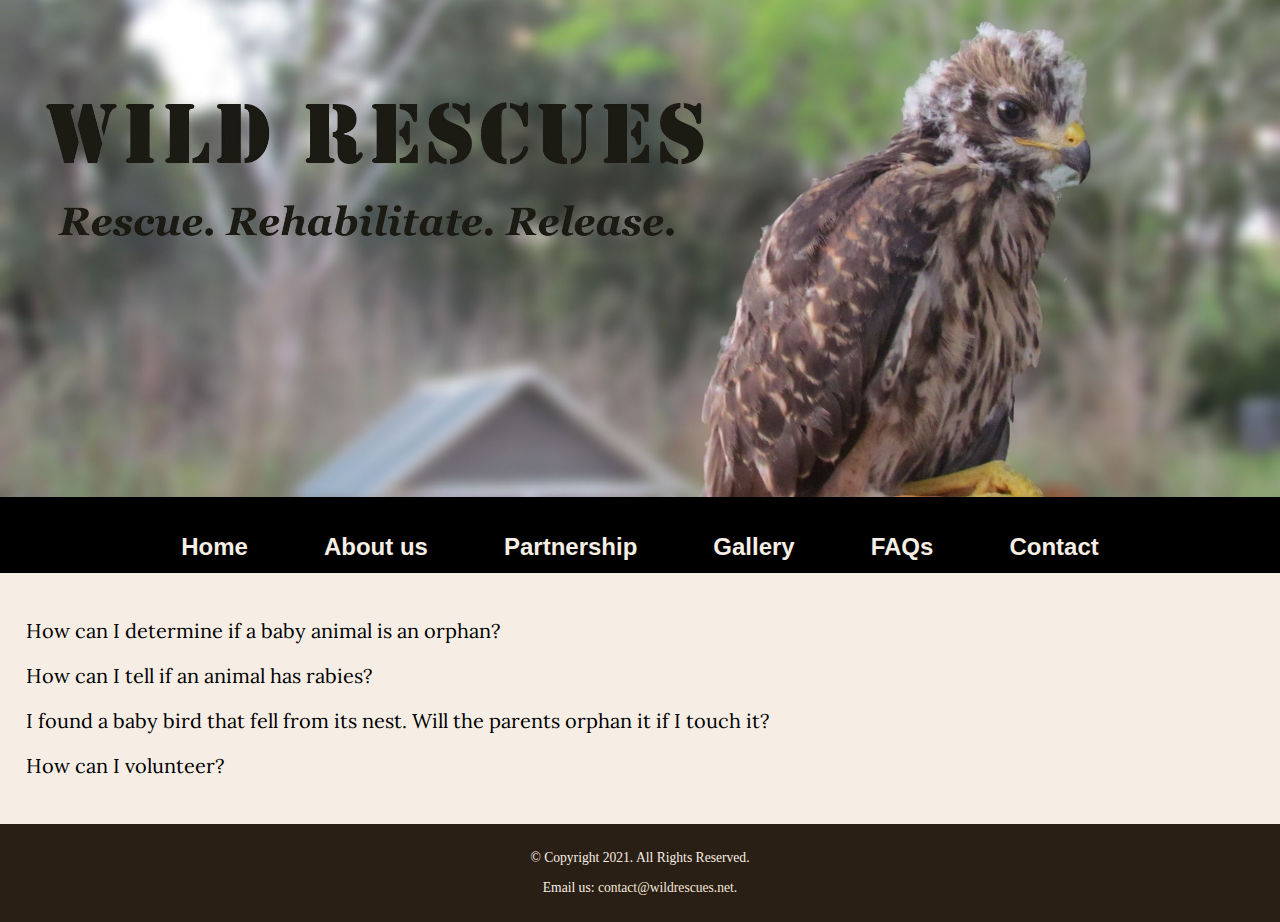
<file: lab 2/faqs.html>
<!DOCTYPE html>
<!--
    Student Name: Christian Morgan
    File Name: template.html>
    Date:9/14/22
-->
    <html lang="en" dir="ltr">
      <head>
        <meta charset="utf-8">
        <link rel="stylesheet" href="css/styles.css">
        <link href="https://fonts.googleapis.com/css2?family=Emblema+One&family=Lora&display=swap" rel="stylesheet">
        <link rel="shortcut icon" href="images/favicon.ico">
        <link rel="icon" type="images/png" sizes="32x32" href="images/favicon-32.png">
        <link rel="apple-touch-icon" sizes="180x180" href="images/apple-touch-icon.png">
        <link rel="icon" sizes="192x192" href="images/android-chrome-192.png">
        <title>Wild Rescues: FAQs</title>
      </head>
      <body>
        <!-- Mobile Nav -->
        <nav class="mobile-nav">
          <div id="menu-links">
            <a href="index.html">Home</a>
            <a href="About.html">About Us</a>
            <a href="partnership.html">Partnership</a>
            <a href="gallery.html">Gallery</a>
            <a href="faqs.html">FAQs</a>
            <a href="contact.html">Contact Us</a>
          </div>
          <a class="nav-icon" onclick="hamburger()">
            <div id="icon">&#9776;</div>
          </a>
        </nav>
        <div id=wrapper>
        <header>
            <a href="index.html"><img src="images/baby-hawk.jpg" alt="rescued baby hawk" </a>
            <div class="mobile">
              <h1> &#128062; Wild Rescues </h1>
              <h3> Rescue. Rehabilitate. Release </h3>
            </div>
        </header>
        <nav class="tab-desk">
          <ul>
            <li><a href="index.html">Home</a></li>
            <li><a href="about.html">About us</a></li>
            <li><a href="partnership.html">Partnership</a></li>
            <li><a href="gallery.html">Gallery</a></li>
            <li><a href="faqs.html">FAQs</a></li>
            <li><a href="contact.html">Contact</a></li>
          </ul>
        </nav>

      <!-- Use the main area to add the main content to the webpage -->
        <main >
          <div id="questions">
            <p onclick="ans1()">How can I determine if a baby animal is an orphan?</p>
            <p onclick="ans2()">How can I tell if an animal has rabies?</p>
            <p onclick="ans3()">I found a baby bird that fell from its nest. Will the parents orphan it if I touch it?</p>
            <p onclick="ans4()">How can I volunteer?</p>
          </div>
          <div id="answer">
          <h2>Answer:</h2>
          <p></p>

        </main>
        <footer>
          <p>&copy; Copyright 2021. All Rights Reserved.</p>
          <p> Email us: <a href="mailto:contact@wildrescues.net">contact@wildrescues.net.</a></p>
        </footer>
        </div>
            <script src="scripts/script.js"></script>
      </body>
    </html>
</file>
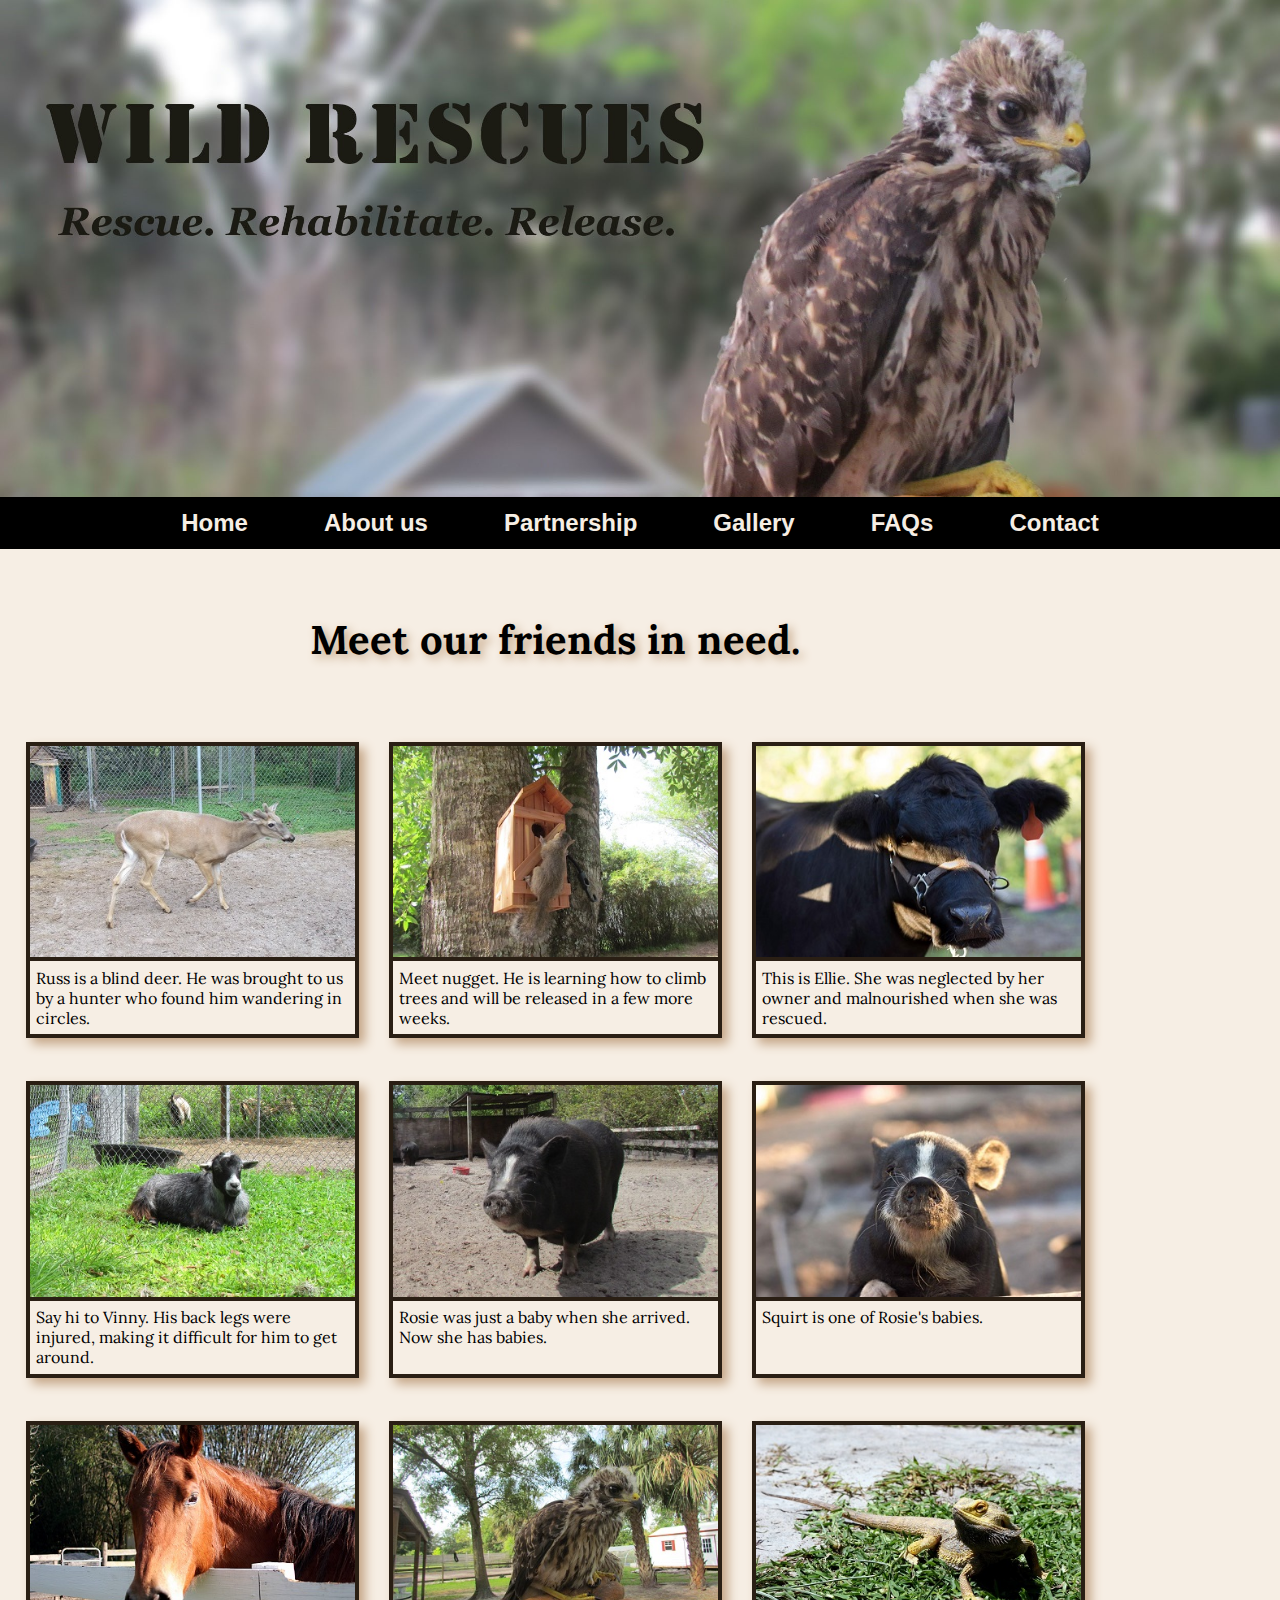
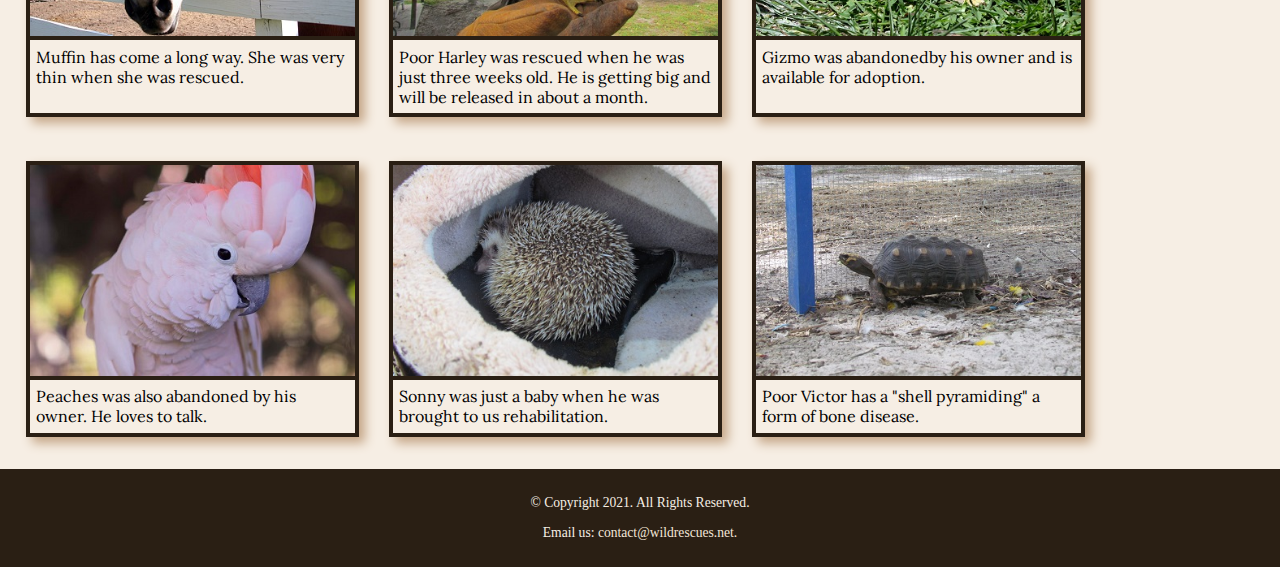
<file: lab 2/gallery.html>
<!DOCTYPE html>
<!--
    Student Name: Christian Morgan
    File Name: template.html>
    Date:9/14/22
-->
    <html lang="en">
      <head>
        <meta charset="utf-8">
        <link rel="stylesheet" href="css/styles.css">
        <link href="https://fonts.googleapis.com/css2?family=Emblema+One&family=Lora&display=swap" rel="stylesheet">
        <link rel="shortcut icon" href="images/favicon.ico">
        <link rel="icon" type="image/png" sizes="32x32" href="images/favicon-32.png">
        <link rel="apple-touch-icon" sizes="180x180" href="images/apple-touch-icon.png">
        <link rel="icon" sizes="192x192" href="images/android-chrome-192.png">

        <title>Wild Rescues: Template</title>
      </head>
      <body>
        <!-- Mobile Nav -->
        <nav class="mobile-nav">
          <div id="menu-links">
            <a href="index.html">Home</a>
            <a href="About.html">About Us</a>
            <a href="partnership.html">Partnership</a>
            <a href="gallery.html">Gallery</a>
            <a href="faqs.html">FAQs</a>
            <a href="contact.html">Contact Us</a>
          </div>
          <a class="nav-icon" onclick="hamburger()">
            <div id="icon">&#9776;</div>
          </a>
        </nav>
        <div id=wrapper>
        <header>
            <a href="index.html"> <img src="images/baby-hawk.jpg" alt="rescued baby hawk"></a>
            <div class="mobile">
              <h1> &#128062; Wild Rescues </h1>
              <h3> Rescue. Rehabilitate. Release </h3>
            </div>
        </header>
        <nav class="tab-desk">
          <ul>
            <li><a href="index.html">Home</a></li>
            <li><a href="about.html">About us</a></li>
            <li><a href="partnership.html">Partnership</a></li>
            <li><a href="gallery.html">Gallery</a></li>
            <li><a href="faqs.html">FAQs</a></li>
            <li><a href="contact.html">Contact</a></li>
          </ul>
        </nav>

      <!-- Use the main area to add the main content to the webpage -->
        <main class= "grid">
          <aside>
              <p>Meet our friends in need.</p>
          </aside>

          <figure>
            <!-- Figure Element 1-->
            <img src="images/blind-deer.jpg" alt="blind deer">
            <figcaption>Russ is a blind deer. He was brought to us by a hunter who found him wandering in circles.</figcaption>

          </figure>

    <!-- Figure Element 2-->
          <figure>
            <!-- Figure Element 2-->
            <img src="images/baby-squirrel.jpg" alt="baby squirrel on a tree house">
            <figcaption> Meet nugget. He is learning how to climb trees and will be released in a few more weeks.</figcaption>

          </figure>
          <figure>
            <!-- Figure Element 3-->
            <img src="images/cow.jpg" alt="face of a cow">
            <figcaption>This is Ellie. She was neglected by her owner and malnourished when she was rescued.</figcaption>
          </figure>

          <figure>
              <!-- Figure Element 4-->
              <img src="images/goat.jpg" alt="Goat laying in the grass">
              <figcaption>Say hi to Vinny. His back legs were injured, making it difficult for him to get around.</figcaption>
          </figure>

          <figure>
              <!-- Figure Element 5-->
              <img src="images/pig.jpg" alt="pig standing">
              <figcaption>Rosie was just a baby when she arrived. Now she has babies.</figcaption>
          </figure>

          <figure>
              <!-- Figure Element 6-->
              <img src="images/baby-pig.jpg" alt="pig standing">
              <figcaption>Squirt is one of Rosie's babies.</figcaption>
          </figure>

          <figure>
            <!-- Figure Element 7-->
            <img src="images/horse.jpg" alt="face of a horse">
            <figcaption>Muffin  has come a long way. She was very thin when she was rescued.</figcaption>
          </figure>

          <figure>
          <!-- Figure Element 8-->
          <img src="images/hawk.jpg" alt="baby hawk">
          <figcaption> Poor Harley was rescued when he was just three weeks old. He is getting big and will be released in about a month.</figcaption>
          </figure>

          <figure>
            <!-- Figure Element 9-->
            <img src="images/bearded-dragon.jpg" alt="bearded dragon">
            <figcaption> Gizmo was abandonedby his owner and is available for adoption. </figcaption>
          </figure>

          <figure>
              <!-- Figure Element 10-->
              <img src="images/bird.jpg" alt="cockatoo">
              <figcaption>Peaches was also abandoned by his owner. He loves to talk.</figcaption>
          </figure>

          <figure>
            <!-- Figure Element 11-->
            <img src="images/hedgehog.jpg" alt="hedgehog">
            <figcaption>Sonny was just a baby when he was brought to us rehabilitation.</figcaption>
          </figure>

            <figure>
              <!-- Figure Element 12-->
              <img src="images/tortoise-pyramid.jpg" alt="tortoise with shell pyramiding">
              <figcaption> Poor Victor has a "shell pyramiding" a form of bone disease.</figcaption>
            </figure>


        </main>
        <footer>
          <p>&copy; Copyright 2021. All Rights Reserved.</p>
          <p> Email us: <a href="mailto:contact@wildrescues.net">contact@wildrescues.net.</a></p>
        </footer>
        </div>
            <script src="scripts/script.js"></script>
      </body>
    </html>
</file>
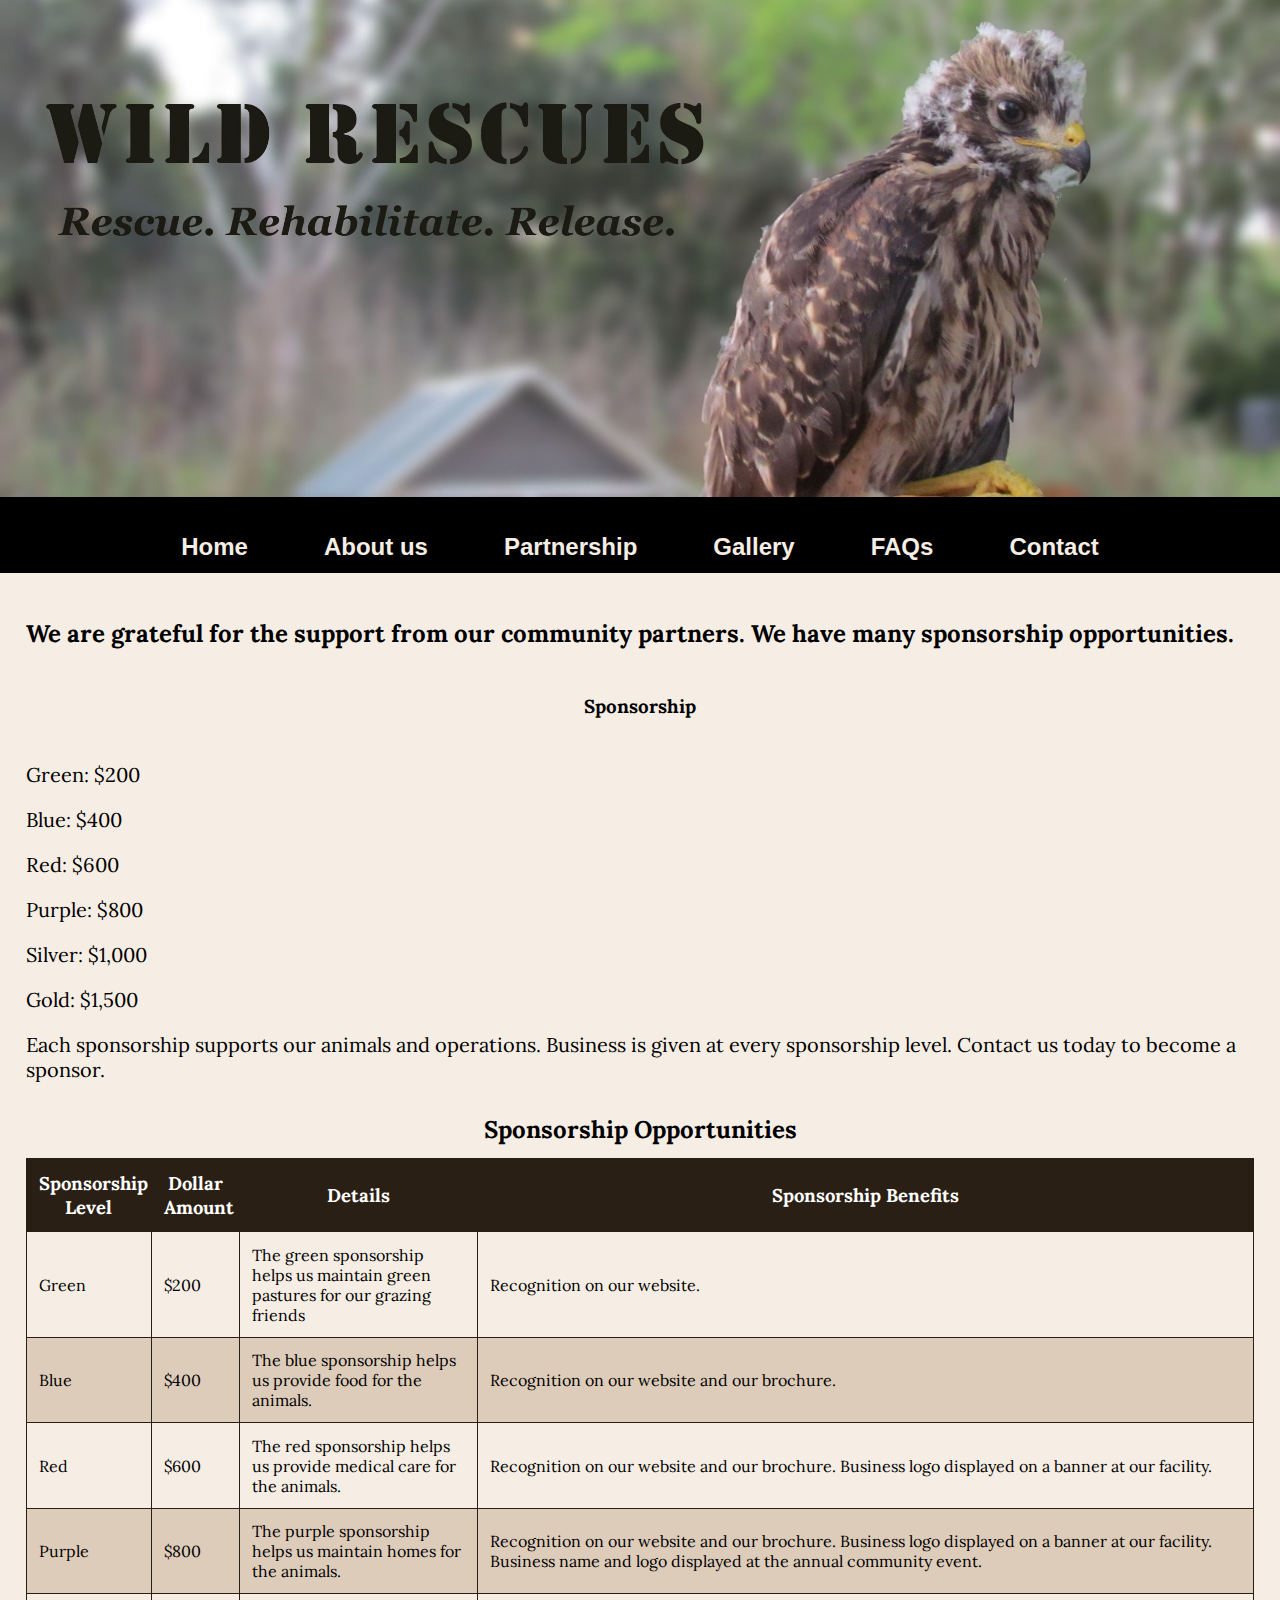
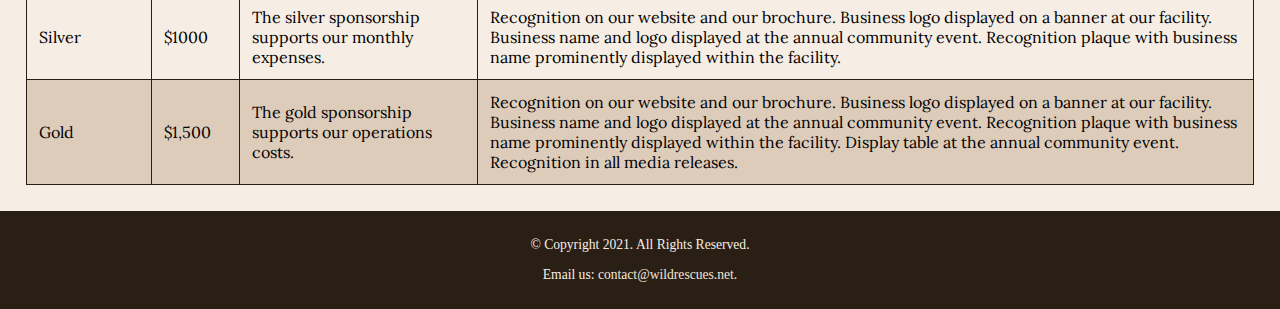
<file: lab 2/partnership.html>
<!DOCTYPE html>
<!--
    Student Name: Christian Morgan
    File Name: Partnership.html>
    Date:9/14/22
-->
    <html lang="en" dir="ltr">
      <head>
        <meta charset="utf-8">
        <link rel="stylesheet" href="css/styles.css">
        <link href="https://fonts.googleapis.com/css2?family=Emblema+One&family=Lora&display=swap" rel="stylesheet">
        <link rel="shortcut icon" href="images/favicon.ico">
        <link rel="icon" type="images/png" sizes="32x32" href="images/favicon-32.png">
        <link rel="apple-touch-icon" sizes="180x180" href="images/apple-touch-icon.png">
        <link rel="icon" sizes="192x192" href="images/android-chrome-192.png">
        <title>Wild Rescues: Template</title>
      </head>
      <body>
        <!-- Mobile Nav -->
        <nav class="mobile-nav">
          <div id="menu-links">
            <a href="index.html">Home</a>
            <a href="About.html">About Us</a>
            <a href="partnership.html">Partnership</a>
            <a href="gallery.html">Gallery</a>
            <a href="faqs.html">FAQs</a>
            <a href="contact.html">Contact Us</a>
          </div>
          <a class="nav-icon" onclick="hamburger()">
            <div id="icon">&#9776;</div>
          </a>
        </nav>
        <div id=wrapper>
        <header>
            <a href="index.html"><img src="images/baby-hawk.jpg" alt="rescued baby hawk" </a>
            <div class="mobile">
              <h1> &#128062; Wild Rescues </h1>
              <h3> Rescue. Rehabilitate. Release </h3>
            </div>
        </header>
        <nav class="tab-desk">
          <ul>
            <li><a href="index.html">Home</a></li>
            <li><a href="about.html">About us</a></li>
            <li><a href="partnership.html">Partnership</a></li>
            <li><a href="gallery.html">Gallery</a></li>
            <li><a href="faqs.html">FAQs</a></li>
            <li><a href="contact.html">Contact</a></li>
          </ul>
        </nav>

      <!-- Use the main area to add the main content to the webpage -->
        <main>
          <h2>We are grateful for the support from our community partners. We have many sponsorship opportunities.</h2>
          <div class="mobile-tablet">
            <h3>Sponsorship</h3>
            <p>Green: $200</p>
            <p>Blue: $400</p>
            <p>Red: $600</p>
            <p>Purple: $800</p>
            <p>Silver: $1,000</p>
            <p>Gold: $1,500</p>
            <p>Each sponsorship supports our animals and operations. Business is given at every sponsorship level.
              Contact us today to become a sponsor.</p>

            <div id="partner" class="desktop">
              <table>
                <caption>Sponsorship Opportunities</caption>
                  <tr><!--Row 1-->
                    <th>Sponsorship Level</th>
                    <th>Dollar Amount</th>
                    <th>Details</th>
                    <th>Sponsorship Benefits</th>
                  </tr>
                  <tr><!--Row 2-->
                    <td>Green</td>
                    <td>$200</td>
                    <td>The green sponsorship helps us maintain
                    green pastures for our grazing friends</td>
                    <td>Recognition on our website.</td>
                  </tr>
                  <tr><!--Row 3-->
                    <td>Blue</td>
                    <td>$400</td>
                    <td>The blue sponsorship helps us provide
                    food for the animals.</td>
                    <td>Recognition on our website and our brochure.</td>
                  </tr>
                  <tr><!--Row 4-->
                    <td>Red</td>
                    <td>$600</td>
                    <td>The red sponsorship helps us provide medical care
                    for the animals.</td>
                    <td>Recognition on our website and our brochure.
                    Business logo displayed on a banner at our facility.</td>
                  </tr>
                  <tr><!--Row 5-->
                    <td>Purple</td>
                    <td>$800</td>
                    <td>The purple sponsorship helps us maintain homes
                    for the animals.</td>
                    <td>Recognition on our website and our brochure. Business logo
                    displayed on a banner at our facility. Business name and logo
                  displayed at the annual community event.</td>
                  </tr>
                  <tr><!--Row 6-->
                    <td>Silver</td>
                    <td>$1000</td>
                    <td>The silver sponsorship supports
                    our monthly expenses.</td>
                    <td>Recognition on our website and our brochure. Business logo
                    displayed on a banner at our facility. Business name and logo
                  displayed at the annual community event. Recognition plaque with
                  business name prominently displayed within the facility.</td>

                  </tr>
                  <tr><!--Row 7-->
                    <td>Gold</td>
                    <td>$1,500</td>
                    <td>The gold sponsorship supports
                    our operations costs.</td>
                    <td>Recognition on our website and our brochure. Business logo
                    displayed on a banner at our facility. Business name and logo
                  displayed at the annual community event. Recognition plaque with
                  business name prominently displayed within the facility. Display table
                at the annual community event. Recognition in all media releases.</td>
                  </tr>

                </table>




            </div>



          </div>

        </main>
        <footer>
          <p>&copy; Copyright 2021. All Rights Reserved.</p>
          <p> Email us: <a href="mailto:contact@wildrescues.net">contact@wildrescues.net.</a></p>
        </footer>
        </div>
            <script src="scripts/script.js"></script>
      </body>
    </html>
</file>
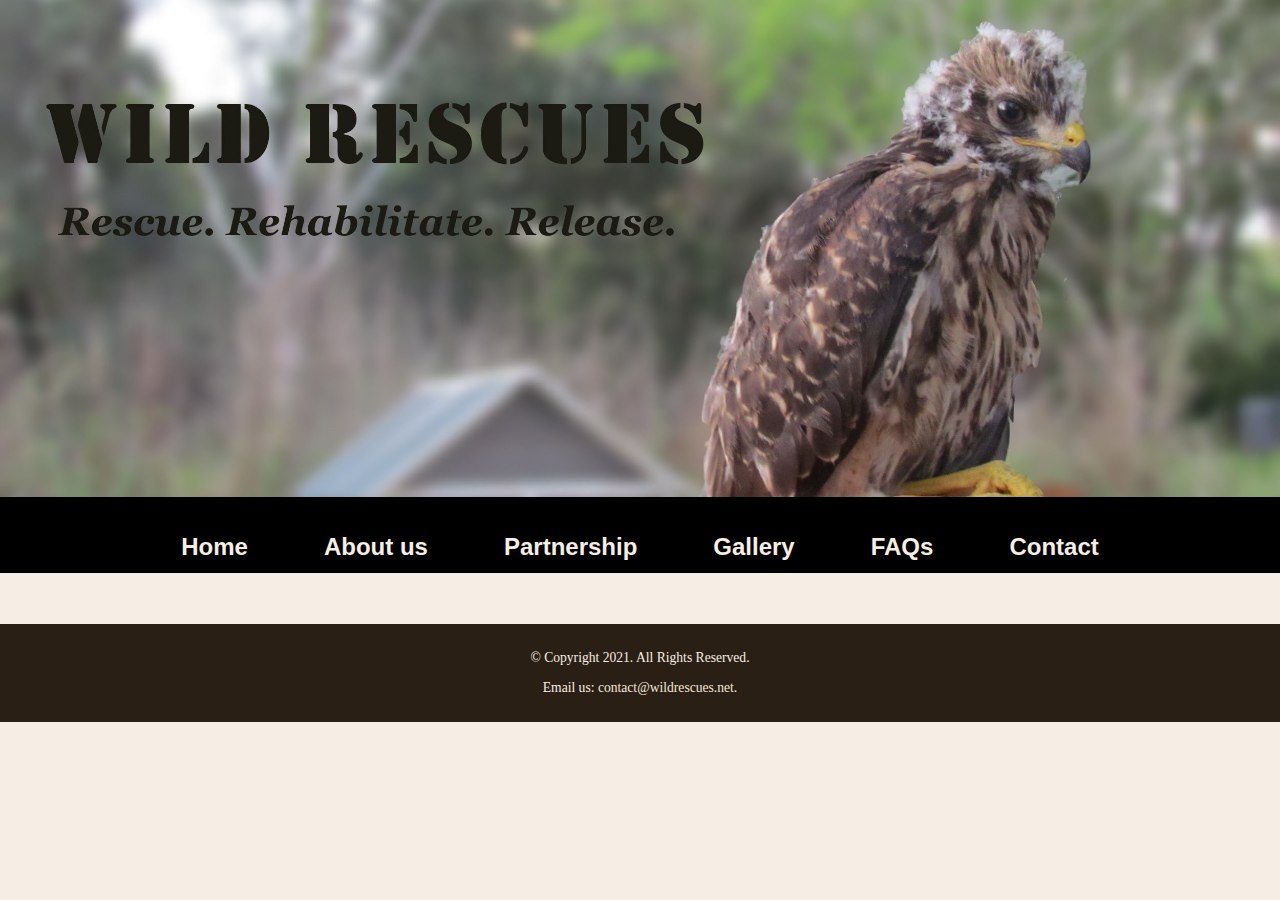
<file: lab 2/template.html>
<!DOCTYPE html>
<!--
    Student Name: Christian Morgan
    File Name: template.html>
    Date:9/14/22
-->
    <html lang="en" dir="ltr">
      <head>
        <meta charset="utf-8">
        <link rel="stylesheet" href="css/styles.css">
        <link href="https://fonts.googleapis.com/css2?family=Emblema+One&family=Lora&display=swap" rel="stylesheet">
        <link rel="shortcut icon" href="images/favicon.ico">
        <link rel="icon" type="images/png" sizes="32x32" href="images/favicon-32.png">
        <link rel="apple-touch-icon" sizes="180x180" href="images/apple-touch-icon.png">
        <link rel="icon" sizes="192x192" href="images/android-chrome-192.png">
        <title>Wild Rescues: Template</title>
      </head>
      <body>
        <!-- Mobile Nav -->
        <nav class="mobile-nav">
          <div id="menu-links">
            <a href="index.html">Home</a>
            <a href="About.html">About Us</a>
            <a href="partnership.html">Partnership</a>
            <a href="gallery.html">Gallery</a>
            <a href="faqs.html">FAQs</a>
            <a href="contact.html">Contact Us</a>
          </div>
          <a class="nav-icon" onclick="hamburger()">
            <div id="icon">&#9776;</div>
          </a>
        </nav>
        <div id=wrapper>
        <header>
            <a href="index.html"><img src="images/baby-hawk.jpg" alt="rescued baby hawk" </a>
            <div class="mobile">
              <h1> &#128062; Wild Rescues </h1>
              <h3> Rescue. Rehabilitate. Release </h3>
            </div>
        </header>
        <nav>
          <ul class="tab-desk">
            <li><a href="index.html">Home</a></li>
            <li><a href="about.html">About us</a></li>
            <li><a href="partnership.html">Partnership</a></li>
            <li><a href="gallery.html">Gallery</a></li>
            <li><a href="faqs.html">FAQs</a></li>
            <li><a href="contact.html">Contact</a></li>
          </ul>
        </nav>

      <!-- Use the main area to add the main content to the webpage -->
        <main>
          <div>

          </div>

        </main>
        <footer>
          <p>&copy; Copyright 2021. All Rights Reserved.</p>
          <p> Email us: <a href="mailto:contact@wildrescues.net">contact@wildrescues.net.</a></p>
        </footer>
        </div>
            <script src="scripts/script.js"></script>
      </body>
    </html>
</file>
<file: lab 1/css/styles.css>
/*
Author: Christian Morgan
Date: 9/27/22
File Name: styles.css
*/

/* CSS Reset */

body, header, nav, main, footer, img, h1, ul, section, aside, figure, figcaption{
  margin: 0;
  padding: 0;
  border: 0;
}

/* Style rule for image */

img{
  max-width: 100%;
  display: block;
}

/*style rule for box sizing applies to all elements*/
* {
  box-sizing: border-box;
}

/* Style rules for mobile viewport*/
aside{
  text-align: center;
  font-size: 1.5em;
  font-weight: bold;
  color: #373684;
  text-shadow: 3px 3px 10px #8280cb;
}
figure{
  position: relative;
  max-width: 275px;
  margin: 2% auto;
  border: 8px solid #373684;
}
figcaption{
  position: absolute;
  bottom: 0;
  background: rgba(55, 54, 132, 0.7);
  color: #fff;
  width: 100%;
  padding: 5% 0;
  text-align: center;
  font-family: verdana, Arial, sans-serif;
  font-size: 1.5em;
  font-weight: bold;
}

/*Hide tab-desk class*/
.tab-desk, #menu-links{
    display: none;
}


/* Style rules for header content */
header{
  text-align: center;
  font-size: 1.5em;
  color: #373684;
}

header h1 {
  font-family: DM Serif Display;
  font-size: 1.5em;
  padding: 4%;
  margin-right: 15%;
}

/* Style rules for navigation area */

nav {
  background-color: #373684;
}


.mobile-nav a {
  color: #fff;
  text-align: center;
  font-size: 2em;
  text-decoration: none;
  padding: 3%;
  display: block;
}

.mobile-nav a.menu-icon {
  display: block;
  position: absolute;
  right: 0;
  top: 0;
}

.menu-icon div {
  height: 50px;
  width: 50px;
  background-color: #373684;
}

/* Style rules  for main content */
main {
  padding: 2%;
  background-color: #e5e9fc;
  overflow: auto;
  font-family: Verdana, Arial, sans-serif;
}

main p {
  font-size: 1.25em;
}

.action {
  font-size: 1.25em;
  color: #373684;
  font-weight: bold;
}

#piano, #guitar, #violin {
  margin: 0 2%;

}

#info {
  clear: left;
  background-color: #c0caf7;
  padding: 1% 2%;

}

#info ul {
  margin-left: 10%;
}

.round {
  border-radius: 8px;
}
#contact .email-link{
  text-align: center;
}

#contact a {
  color: #4645a8;
  text-decoration: none;
  font-weight: bold;
}

#rental h2{}

.tel-link {
  background-color: #373684;
  padding: 2%;
  margin: auto;
  width: 80%;
  text-align: center;
  border-radius: 5px;
}
.tel-link a {
  color: #fff;
  text-decoration: none;
  font-size: 1.5em;
  display: block;
}

.map {
  border: 5px solid #373684;
  width: 95%;
  height: 50%;
}

/*Style rules for table */

table{
  border: 1px solid #373684;
  border-collapse: collapse;
  margin: 0 auto;
  width: 100%;
}

caption{
  font-size: 1.5em;
  font-weight: bold;
  padding: 1%;
}

th, td {
  border: 1px solid #373684;
  padding: 2%;
}

th{
  background-color: #373684;
  color: #fff;
  font-size: 1.15em;
}

tr:nth-child(odd) {
  background-color: #b7b7e1;
}

/*Style rules for form elements*/

fieldset, input{
  margin-bottom: 2%;
}

fieldset legend{
  font-weight: bold;
  font-size: 1.25em;
}

label {
  display: block;
  padding-top: 3%;
}

#submit {
  margin-top: 0;
  margin-bottom: 0;
  margin-left: auto;
  margin-right: auto;
  display: block;
  padding: 3%;
  background-color: #b7b7e1;
  font-size: 1em;
}
/* Style rules for footer content */

footer {
  text-align: center;
  font-size: 0.65em;
  clear: left;
}

footer a{
  color: #4645a8;
  text-decoration: none;
}

/*Media Query for Tablet Viewport */

@media screen and (min-width: 550px), print {

/* Tablet Viewport: Show tab-desk class, hide mobile class */
.tab-desk {
  display: block;
}
.mobile, .mobile-nav {
  display: none;
}

/* Tablet Viewport: Style rule for header content */

header {
  margin: 0;
  padding: 0;
  font-size: 2em;
}

span.tab-desk {
  display: inline;
}

/* Tablet Viewport: Style rules for nav area */
nav ul {
  list-style-type: none;
  text-align: center;
}

nav li {
  border-top: none;
  display: inline-block;
  font-size: 1.5em;
  border-right: 1px solid #e5e9fc;
}
nav li:last-child {
  border-right: none;
}

nav li a{
  padding-top: 0.25em;
  padding-bottom: 0.25em;
  padding-left: 0.5em;
  padding-right: 0.5em;
  display: block;
  color: #fff;
  text-align: center;
  text-decoration: none;
}


/* Tablet Viewport: Style rule for map */
.map {
  width: 500px;
  height: 450px;
}

/* Tablet Viewport: style rule for form element */
form{
  width: 70%;
  margin-top: 0;
  margin-bottom: 0;
  margin-left: auto;
  margin-right: auto;
}

/*Tablet Viewport: Style rule for grid */
.grid{
  display: grid;
  grid-template-columns: 300px 300px;
  grid-gap: 20px;
}
/* Tablet Viewport: Style rule for aside */
aside{
  grid-column: 1 / span 2;
}
}

/* media query for Desktop Viewport */
@media screen and (min-width: 769px) , print {

/* Desktop Viewport: Style rule for header */
header {
  padding: 2%;
}
/* Desktop Viewport: Style rules for nav area */
nav li a{
  padding-top: 0.5em;
  padding-bottom: 0.5em;
  padding-left: 1.5em;
  padding-right: 1.5em;
}

nav li a:hover {
  color: #373684;
  background-color: #e5e9fc;
  transform: scale(1.2);
}

/* Desktop Viewport: Style rule for grid */
.grid{
  display: grid;
  grid-template-columns: 300px 300px 300px 300px;
}
/* Desktop Viewport: style rule for figcaption */
figcaption{
  font-size: 1em;
}
/* Desktop Viewport: style rule for aside */
aside{
  grid-column: 1 / span 4;
}

/* Desktop Viewport: Style rules for main content */
#info ul {
  margin-left: 5%;
}
  main h3 {
    font-size: 1.5em;
  }
  #piano, #guitar, #violin {
    width: 29%;
    float: left;
    margin-top: 0;
    margin-bottom: 0;
    margin-left: 2%;
    margin-right: 2%;
  }

/*Desktop Viewport: Style rule for table.*/
  table{
    width: 70%;
  }

/* Desktop viewport: style rule for form element */
.form-grid {
    display: grid;
    grid-template-columns: auto auto;
    grid-gap: 20px;
  }

.btn{
  grid-column: 1 / span 2;
}

}
  /* Media Query for print */
  @media print {
    body{
      background-color: #fff;
      color: #000;
    }
  }
</file>
<file: lab 2/css/styles.css>
/*
Author: Christian Morgan
Date: 9/27/22
File Name: styles.css
*/

/* CSS Reset */
body, header, nav, main, footer, img, h1, ul, aside, figure, figcaption, video{
  margin: 0;
  padding:0;
  border: 0;
}

/*Style rule for body*/
body {
  background-color: #f6eee4;

}

/* Style rule for image */

img{
  max-width: 100%;
  display: block;
}

video{
  max-width: 100%;
  display: block;
}
/*Style rules for mobile viewport*/



/* Style rules to show mobile class and hide tab-desk class*/
.mobile{
  display: block;
}



#nav-links{
  display: none;
}
/*Style rule for header area*/
h1 {
  padding: 2%;
  text-align: center;
  font-family: 'Emblema One', cursive;
  color: #000000;
  margin: 2% 0 0 3%;
}

h3 {
  padding: 2%;
  text-align: center;
  font-family: 'Lora', serif;
  color: #000000;
}
/* Style rules for navigation area */

nav {
  background-color: #000000;
}

.mobile-nav a {
  color: #fff;
  text-align: center;
  font-size: 2em;
  text-decoration: none;
  padding: 3%;
  display: block;
}

.mobile-nav a.nav-icon {
  display: block;
  position: absolute;
  left: 0;
  top: 0;
  color: #f6eee4;
  padding: 2%;
}

.nav-icon div {
  height: 40px;
  width: 40px;
  background-color: #2a1f14;
}

.tab-desk{
  display: none;
}
/* Style rules  for main content */
main {
  padding: 2%;
  font-family: Verdana, Arial, sans-serif;
  font-family: 'Lora', serif;
}

main p {
  font-size: 1.25em;
}
main h3 {
  padding-top: 2%;
}

main ul {
  list-style-type: square;

}

.link {
  color: #4d3319;
  text-decoration: none;
  font-weight: bold;
  font-style: italic;

}
.action {
  font-size: 1.75em;
  font-weight: bold;
  text-align: center;
}

.round {
  border-radius: 6px;
}

aside{
  text-align: center;
  font-size: 1.5em;
  font-weight: bold;
  text-shadow: 4px 4px 10px #c5a687;
}

figure{
  border: 4px solid #2a1f14;
  box-shadow: 6px 6px 10px #c5a687;
  max-width: 400px;
  margin: 2% auto;
}

figcaption{
  padding: 2%;
  border-top: 4px solid #2a1f14;
}

#info ul {
  margin-left: 10%;
}

#contact {
  text-align: center;
}

.tel-link {
  background-color: #2a1f14;
  padding: 2%;
  width: 80%;
  margin-top: 0;
  margin-bottom: 0;
  margin-left: auto;
  margin-right: auto;
}

.tel-link a{
  color: #f6eee4;
  text-decoration: none;
  font-weight: bold;
}

#questions p {
  cursor: pointer;
}
#answer {
  text-align: center;
  font-weight: bold;
  width: 80%;
  margin: 0 auto;
}
#answer h2 {
  display: none;
}
/* Style rules for form elements */
fieldset {
  margin-bottom: 2%;
}
input {
  margin-bottom: 2%;
}
textarea {
  margin-bottom: 2%;
}
fieldset legend {
  font-weight: bold;
  font-size: 1.25em;
}
label {
  display: block;
  padding-top: 2%;
}
#submit {
  margin-top: 0;
  margin-bottom: 0;
  margin-left: auto;
  margin-right: auto;
  display: block;
  padding: 2%;
  background-color: #78593a;
  color: #f6eee4;
  font-size: 1.25em;
  border-radius: 10px;
}

/* Style rules for footer content */

footer {
  text-align: center;
  font-size: 0.85em;
  background-color:  #2a1f14;
  color: #f6eee4;
  padding-top: 1%;
  padding-bottom: 1%;
  padding-left: 0%;
  padding-right: 0%;
}

footer a{
  color: #f3e6d8;
  text-decoration: none;
}

/* Media Query tablet view */

@media screen and (min-width: 620px) , print {

/* Tablet Viewport: Show tab-desk class, hide mobile class */

.tab-desk {
  display: block;
}

/* Tablet Viewport: Style rules for nav area */

.mobile {
  display: none;
}

/* Tablet Viewport: Style rule for header content */
span.tab-desk {
  display: inline;
}

nav li {
  border-top: none;
  display: inline-block;
  font-size: 1.25em;
  font-family: Geneva, Ariel, sans-serif;
  font-weight: bold;
}

nav li a {
  padding: 0.5em;
  display: block;
  color: #f6eee4;
  text-decoration: none;
}

nav ul {
  list-style-type: none;
  text-align: center;
}

.grid{
  display: grid;
  grid-template-columns: 310px 310px;
  grid-gap: 10px;
}

aside{
  grid-column: 1 / span 2;
}

/* Tablet Viewport: style rule for form element */
form {
width: 70%;
margin-top: 0;
margin-bottom: 0;
margin-left: auto;
margin-right: auto;
}

}

/* Media Query for Desktop Viewport */

@media screen and (min-width: 1000px) , print {

/* Desktop Viewport: Show desktop class */
.mobile{
  display: none;

}

.mobile-nav{
  display: none;
}

mobile-tablet{
  display: none;
}


nav li {
  font-size: 1.5em;
}

nav li a {
  padding-top: 0.5em;
  padding-bottom: 0.5em;
  padding-left: 1.5em;
  padding-right: 1.5em;
}

nav li a:hover {
  color: #2a1f14;
  background-color: #f6eee4;
  opacity: 0.5;
}

.grid{
  grid-template-columns: 333px 333px 333px;
  grid-gap: 30px;
}

aside{
  grid-column: 1 / span 3;
  font-size: 2em;
}
/*Style rule for table*/
table {
  border: 1px solid #2a1f14;
  border-collapse: collapse;
  margin: 0 auto;
}
caption {
  font-size: 1.5em;
  font-weight: bold;
  padding: 1%;
}
th,td {
  border: 1px solid #2a1f14;
  padding: 1%;
}
th {
  background-color: #2a1f14;
  color: #fff;
  font-size: 1.15em;
}
tr:nth-child(odd) {
  background-color: #deccba;
}

/* Desktop viewport: style rule for form element */
.form-grid {
    display: grid;
    grid-template-columns: auto auto;
    grid-gap: 20px;
  }
  .btn {
    grid-column: 1 / span 2;
  }

/* Desktop Viewport: Style rules for main content */
#info ul {
  margin-left: 5%;
  }


}

/* Media Query for Large Desktop Viewports */

@media screen and (min-width: 1921px) , print {
  body {
    background: linear-gradient(#f6eee4, #78593a)
  }

  #wrapper {
    width: 1920px;
    margin-top: 0;
    margin-bottom: 0;
    margin-left: auto;
    margin-right: auto;
    }

  main {
    background-color: #f6eee4;
  }

  .grid{
    grid-template-columns: 480px 480px 480px 480px;
    grid-gap: 30px;
  }

  aside{
    grid-column: 1 / span 4;
    font-size: 3em;
  }

  .desktop{
    display: none;
  }
}

/* Media Query for print */
@media print {
  body{
    background-color: #fff;
    color: #000;
  }
}
</file>
